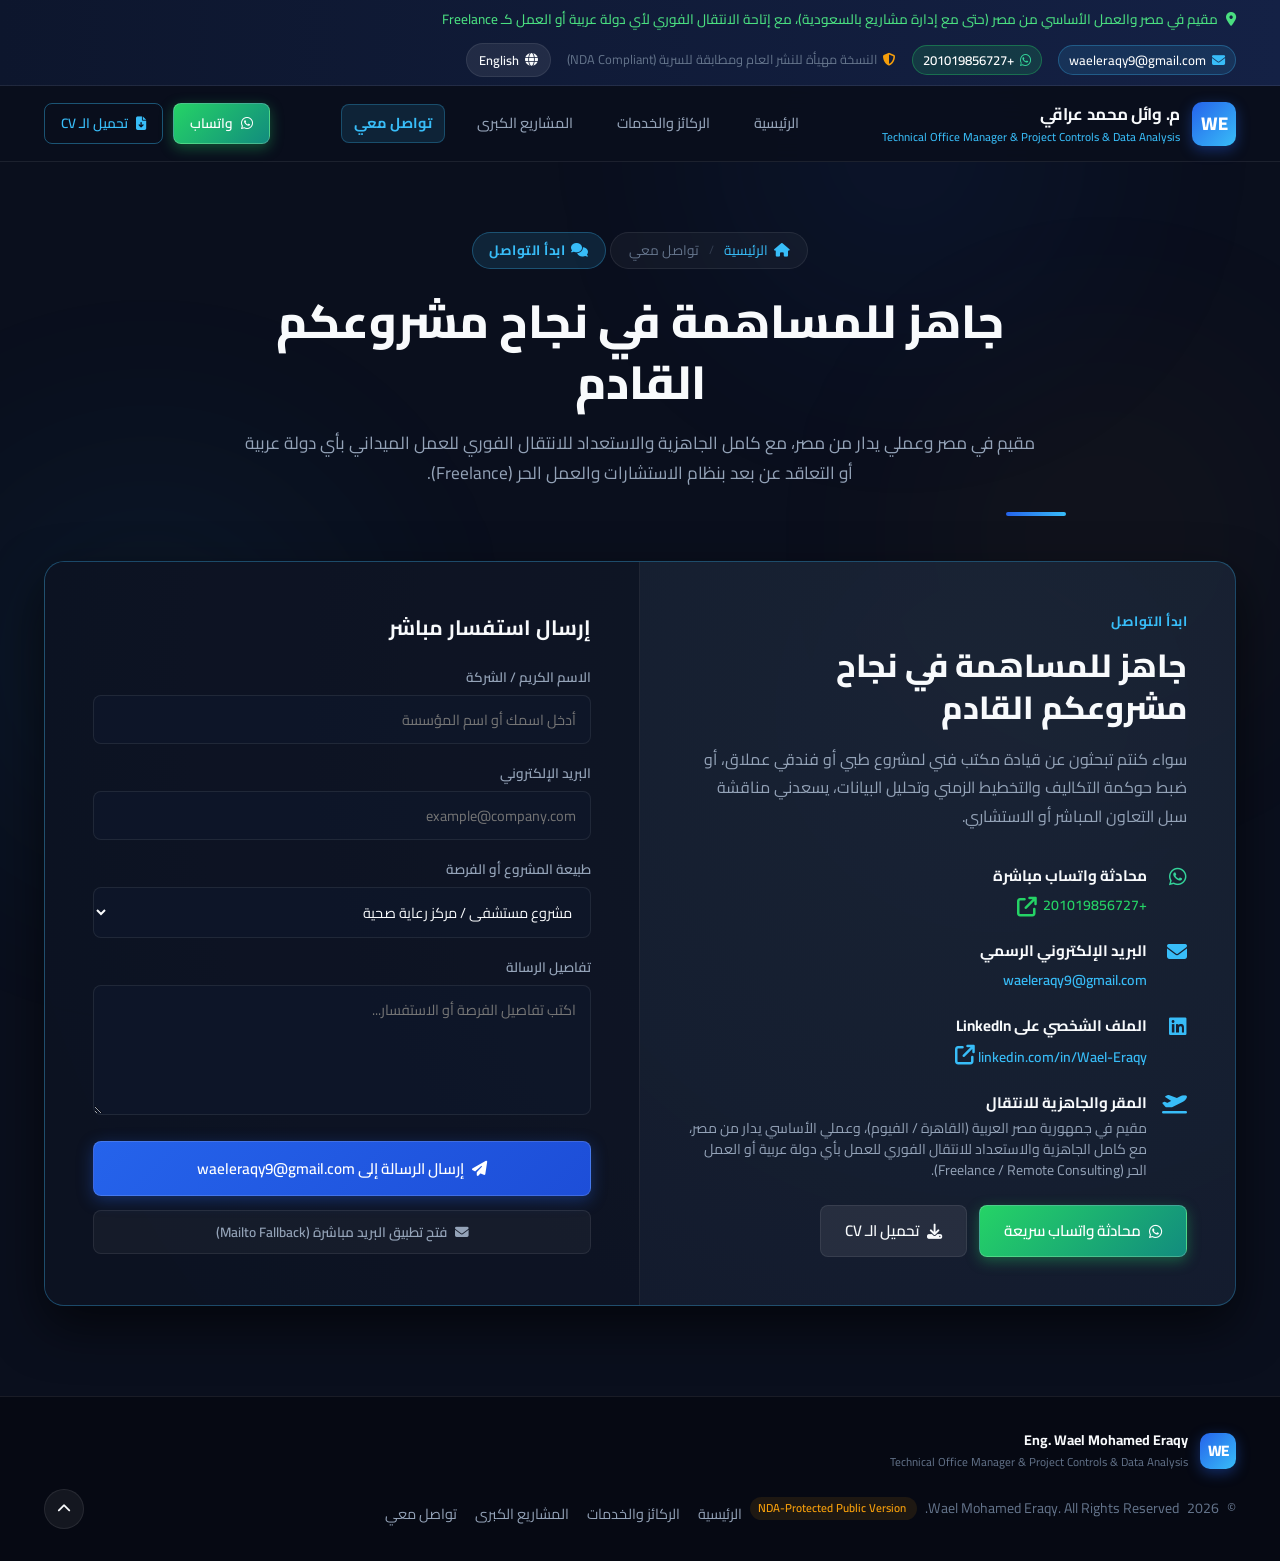
<file: contact.html>
<!DOCTYPE html>
<html lang="ar" dir="rtl">
<head>
    <meta charset="UTF-8">
    <meta name="viewport" content="width=device-width, initial-scale=1.0">
    <title>تواصل معي والجاهزية المهنية | م. وائل محمد عراقي - Technical Office & Project Controls</title>
    <meta name="description" content="تواصل مع م. وائل محمد عراقي (مدير مكتب فني وضبط مشروعات وتحليل بيانات). مقيم بمصر ومتاح للانتقال الفوري لأي دولة عربية أو العمل كـ Freelance. بريد: waeleraqy9@gmail.com واتساب: +201019856727.">
    <meta name="keywords" content="Wael Mohamed Eraqy, Contact Engineer, Technical Office Manager, Project Controls, Egypt, Saudi Arabia, Relocation, Freelance, WhatsApp, Email, Hire Engineer">
    <link rel="canonical" href="https://waeleraqy9.github.io/Final-Portofolio/contact.html">

    <!-- Open Graph / Facebook -->
    <meta property="og:type" content="website">
    <meta property="og:url" content="https://waeleraqy9.github.io/Final-Portofolio/contact.html">
    <meta property="og:title" content="تواصل معي والجاهزية المهنية | م. وائل محمد عراقي">
    <meta property="og:description" content="تواصل مباشر وجاهزية فورية للعمل والانتقال أو الاستشارات والعمل الحر. البريد الرسمي: waeleraqy9@gmail.com واتساب: +201019856727">
    <meta property="og:image" content="https://waeleraqy9.github.io/Final-Portofolio/assets/img/cost_control_overview.png">

    <!-- Twitter -->
    <meta property="twitter:card" content="summary_large_image">
    <meta property="twitter:url" content="https://waeleraqy9.github.io/Final-Portofolio/contact.html">
    <meta property="twitter:title" content="Contact & Professional Availability | Eng. Wael Mohamed Eraqy">
    <meta property="twitter:description" content="Get in touch for technical office leadership, project controls, or data analytics. Ready for immediate relocation or freelance consulting.">
    <meta property="twitter:image" content="https://waeleraqy9.github.io/Final-Portofolio/assets/img/cost_control_overview.png">
    
    <!-- Google Fonts -->
    <link rel="preconnect" href="https://fonts.googleapis.com">
    <link rel="preconnect" href="https://fonts.gstatic.com" crossorigin>
    <link href="https://fonts.googleapis.com/css2?family=Cairo:wght@300;400;500;600;700;800;900&family=Inter:wght@300;400;500;600;700;800&family=JetBrains+Mono:wght@400;500;700&display=swap" rel="stylesheet">
    
    <!-- Font Awesome Icons -->
    <link rel="stylesheet" href="https://cdnjs.cloudflare.com/ajax/libs/font-awesome/6.5.1/css/all.min.css">
    
    <!-- Custom CSS -->
    <link rel="stylesheet" href="assets/css/style.css">
</head>
<body class="dark-theme" data-page="contact">
    <!-- Background Ambient Glows -->
    <div class="ambient-glow glow-1"></div>
    <div class="ambient-glow glow-2"></div>
    <div class="ambient-glow glow-3"></div>

    <!-- Top Announcement Bar -->
    <div class="top-bar">
        <div class="container top-bar-content">
            <span class="status-badge pulse">
                <i class="fa-solid fa-location-dot"></i>
                <span data-i18n="topbar_status">مقيم في مصر والعمل الأساسي من مصر (حتى مع إدارة مشاريع بالسعودية)، مع إتاحة الانتقال الفوري لأي دولة عربية أو العمل كـ Freelance</span>
            </span>
            <div class="top-bar-actions">
                <a href="mailto:waeleraqy9@gmail.com" class="topbar-email-link" title="البريد الإلكتروني الرسمي">
                    <i class="fa-solid fa-envelope text-accent"></i>
                    <span>waeleraqy9@gmail.com</span>
                </a>
                <a href="https://wa.me/201019856727" target="_blank" class="topbar-whatsapp-link" title="تواصل عبر واتساب">
                    <i class="fa-brands fa-whatsapp text-success"></i>
                    <span>+201019856727</span>
                </a>
                <span class="confidentiality-notice">
                    <i class="fa-solid fa-shield-halved"></i>
                    <span data-i18n="nda_notice">النسخة مهيأة للنشر العام ومطابقة للسرية (NDA Compliant)</span>
                </span>
                <button id="lang-toggle-btn" class="lang-switch-btn" title="Toggle Language">
                    <i class="fa-solid fa-globe"></i>
                    <span id="lang-label">English</span>
                </button>
            </div>
        </div>
    </div>

    <!-- Navigation Header -->
    <header class="navbar" id="navbar">
        <div class="container nav-container">
            <a href="index.html" class="brand-logo">
                <div class="logo-symbol">WE</div>
                <div class="logo-text">
                    <span class="logo-name" data-i18n="brand_name">م. وائل محمد عراقي</span>
                    <span class="logo-role" data-i18n="brand_title">Technical Office Manager & Project Controls & Data Analysis</span>
                </div>
            </a>

            <nav class="nav-links" id="nav-links">
                <a href="index.html" class="nav-link" data-i18n="nav_home">الرئيسية</a>
                <a href="services.html" class="nav-link" data-i18n="nav_services">الركائز والخدمات</a>
                <a href="projects.html" class="nav-link" data-i18n="nav_projects">المشاريع الكبرى</a>
                <a href="contact.html" class="nav-link active" data-i18n="nav_contact">تواصل معي</a>
            </nav>

            <div class="nav-cta">
                <a href="https://wa.me/201019856727" target="_blank" class="btn btn-whatsapp btn-sm" title="WhatsApp Chat">
                    <i class="fa-brands fa-whatsapp"></i>
                    <span class="hide-mobile">واتساب</span>
                </a>
                <a href="assets/cv/Wael_Mohamed_Eraqy_CV.pdf" target="_blank" class="btn btn-outline btn-sm">
                    <i class="fa-solid fa-file-arrow-down"></i>
                    <span data-i18n="download_cv">تحميل الـ CV</span>
                </a>
                <button class="hamburger-btn" id="hamburger-btn" aria-label="Toggle navigation">
                    <i class="fa-solid fa-bars"></i>
                </button>
            </div>
        </div>
    </header>

    <!-- Page Hero Banner -->
    <section class="page-hero-section">
        <div class="container page-hero-content">
            <div class="breadcrumb-nav">
                <a href="index.html"><i class="fa-solid fa-house"></i> <span data-i18n="breadcrumb_home">الرئيسية</span></a>
                <span class="breadcrumb-sep">/</span>
                <span data-i18n="breadcrumb_contact">تواصل معي</span>
            </div>
            <span class="section-tag pulse-tag">
                <i class="fa-solid fa-comments"></i>
                <span data-i18n="cont_hero_tag">ابدأ التواصل</span>
            </span>
            <h1 class="page-hero-title" data-i18n="cont_hero_title">
                جاهز للمساهمة في نجاح مشروعكم القادم
            </h1>
            <p class="page-hero-subtitle" data-i18n="cont_hero_desc">
                مقيم في مصر وعملي يدار من مصر، مع كامل الجاهزية والاستعداد للانتقال الفوري للعمل الميداني بأي دولة عربية أو التعاقد عن بعد بنظام الاستشارات والعمل الحر (Freelance).
            </p>
            <div class="section-divider"></div>
        </div>
    </section>

    <!-- Contact & Form Section -->
    <section class="section contact-section" id="contact" style="padding-top: 10px;">
        <div class="container">
            <div class="contact-card-main">
                <!-- Info Column -->
                <div class="contact-info-col">
                    <div class="section-tag" data-i18n="contact_tag">ابدأ التواصل</div>
                    <h2 class="contact-heading" data-i18n="contact_heading">جاهز للمساهمة في نجاح مشروعكم القادم</h2>
                    <p class="contact-desc" data-i18n="contact_desc">
                        سواء كنتم تبحثون عن قيادة مكتب فني لمشروع طبي أو فندقي عملاق، أو ضبط حوكمة التكاليف والتخطيط الزمني وتحليل البيانات، يسعدني مناقشة سبل التعاون المباشر أو الاستشاري.
                    </p>

                    <div class="contact-features-list">
                        <div class="c-feature">
                            <i class="fa-brands fa-whatsapp text-success"></i>
                            <div>
                                <strong data-i18n="c_wa_title">محادثة واتساب مباشرة</strong>
                                <a href="https://wa.me/201019856727" target="_blank" class="c-link wa-link">
                                    +201019856727 <i class="fa-solid fa-arrow-up-right-from-square"></i>
                                </a>
                            </div>
                        </div>

                        <div class="c-feature">
                            <i class="fa-solid fa-envelope text-accent"></i>
                            <div>
                                <strong data-i18n="c_email_title">البريد الإلكتروني الرسمي</strong>
                                <a href="mailto:waeleraqy9@gmail.com" class="c-link">waeleraqy9@gmail.com</a>
                            </div>
                        </div>

                        <div class="c-feature">
                            <i class="fa-brands fa-linkedin text-accent"></i>
                            <div>
                                <strong data-i18n="c_linkedin_title">الملف الشخصي على LinkedIn</strong>
                                <a href="https://www.linkedin.com/in/Wael-Eraqy" target="_blank" class="c-link">linkedin.com/in/Wael-Eraqy <i class="fa-solid fa-arrow-up-right-from-square"></i></a>
                            </div>
                        </div>

                        <div class="c-feature">
                            <i class="fa-solid fa-plane-departure text-accent"></i>
                            <div>
                                <strong data-i18n="c_relocate_title">المقر والجاهزية للانتقال</strong>
                                <p data-i18n="c_relocate_desc">مقيم في جمهورية مصر العربية (القاهرة / الفيوم)، وعملي الأساسي يدار من مصر، مع كامل الجاهزية والاستعداد للانتقال الفوري للعمل بأي دولة عربية أو العمل الحر (Freelance / Remote Consulting).</p>
                            </div>
                        </div>
                    </div>

                    <!-- Direct Quick Actions -->
                    <div class="quick-connect-actions" style="margin-top: 24px;">
                        <a href="https://wa.me/201019856727" target="_blank" class="btn btn-whatsapp">
                            <i class="fa-brands fa-whatsapp"></i>
                            <span data-i18n="qc_whatsapp_btn">محادثة واتساب سريعة</span>
                        </a>
                        <a href="assets/cv/Wael_Mohamed_Eraqy_CV.pdf" target="_blank" class="btn btn-secondary">
                            <i class="fa-solid fa-download"></i>
                            <span data-i18n="download_cv">تحميل الـ CV</span>
                        </a>
                    </div>
                </div>

                <!-- Form Column -->
                <div class="contact-form-col">
                    <div class="form-glass-box">
                        <h3 data-i18n="form_heading">إرسال استفسار مباشر</h3>
                        <form id="portfolio-contact-form" action="https://api.web3forms.com/submit" method="POST" onsubmit="handleContactSubmit(event)">
                            <!-- Web3Forms Honeypot & Configuration -->
                            <input type="hidden" name="access_key" value="YOUR_ACCESS_KEY">
                            <input type="checkbox" name="botcheck" class="hidden" style="display: none;">
                            <input type="hidden" name="to_email" value="waeleraqy9@gmail.com">

                            <div class="form-group">
                                <label for="sender-name" data-i18n="form_name">الاسم الكريم / الشركة</label>
                                <input type="text" id="sender-name" name="name" required placeholder="أدخل اسمك أو اسم المؤسسة">
                            </div>

                            <div class="form-group">
                                <label for="sender-email" data-i18n="form_email">البريد الإلكتروني</label>
                                <input type="email" id="sender-email" name="email" required placeholder="example@company.com">
                            </div>

                            <div class="form-group">
                                <label for="project-type" data-i18n="form_proj_type">طبيعة المشروع أو الفرصة</label>
                                <select id="project-type" name="project_type">
                                    <option value="Healthcare Project" data-i18n="opt_health">مشروع مستشفى / مركز رعاية صحية</option>
                                    <option value="Hospitality Project" data-i18n="opt_hotel">مشروع فندق / كمبوند سياحي</option>
                                    <option value="Project Controls Leadership" data-i18n="opt_controls">إدارة وضبط تكاليف مشروعات (Project Controls)</option>
                                    <option value="Technical Office Management" data-i18n="opt_tech">إدارة مكتب فني وحصر كميات</option>
                                    <option value="Data Analytics & BI" data-i18n="opt_bi">ذكاء أعمال وتحليل بيانات (Power BI / Python / SQL)</option>
                                    <option value="Consultancy / Freelance" data-i18n="opt_freelance">استشارة هندسية / عمل حر (Freelance)</option>
                                </select>
                            </div>

                            <div class="form-group">
                                <label for="sender-msg" data-i18n="form_message">تفاصيل الرسالة</label>
                                <textarea id="sender-msg" name="message" rows="4" required placeholder="اكتب تفاصيل الفرصة أو الاستفسار..."></textarea>
                            </div>

                            <button type="submit" class="btn btn-primary btn-block">
                                <i class="fa-solid fa-paper-plane"></i>
                                <span data-i18n="form_submit">إرسال الرسالة إلى waeleraqy9@gmail.com</span>
                            </button>

                            <div class="contact-actions-row">
                                <button type="button" class="btn btn-sm btn-outline btn-mailto-fallback btn-block" onclick="triggerDirectMail()">
                                    <i class="fa-solid fa-envelope"></i>
                                    <span data-i18n="form_mailto_btn">فتح تطبيق البريد مباشرة (Mailto Fallback)</span>
                                </button>
                            </div>

                            <div id="form-feedback" class="form-feedback-msg"></div>
                        </form>
                    </div>
                </div>
            </div>
        </div>
    </section>

    <!-- Footer -->
    <footer class="footer">
        <div class="container footer-content">
            <div class="footer-brand">
                <div class="logo-symbol">WE</div>
                <div class="footer-meta">
                    <span class="footer-name">Eng. Wael Mohamed Eraqy</span>
                    <span class="footer-title">Technical Office Manager & Project Controls & Data Analysis</span>
                </div>
            </div>
            <div class="footer-copy">
                &copy; <span id="current-year">2026</span> Wael Mohamed Eraqy. All Rights Reserved. 
                <span class="nda-badge"><i class="fa-solid fa-shield-check"></i> NDA-Protected Public Version</span>
                <ul class="footer-nav-list">
                    <li><a href="index.html" data-i18n="nav_home">الرئيسية</a></li>
                    <li><a href="services.html" data-i18n="nav_services">الركائز والخدمات</a></li>
                    <li><a href="projects.html" data-i18n="nav_projects">المشاريع الكبرى</a></li>
                    <li><a href="contact.html" data-i18n="nav_contact">تواصل معي</a></li>
                </ul>
            </div>
            <div class="footer-links">
                <a href="#" class="back-to-top" title="Back to top">
                    <i class="fa-solid fa-chevron-up"></i>
                </a>
            </div>
        </div>
    </footer>

    <!-- Scripts -->
    <script src="assets/js/main.js"></script>
</body>
</html>
</file>
<file: assets/css/style.css>
/* ===================================================================
   ENG. WAEL MOHAMED ERAQY - PORTFOLIO STYLESHEET
   Technical Office Manager & Project Controls & Data Analysis
   Modern Dark Executive Theme | Responsive | RTL & LTR Ready
=================================================================== */

:root {
    /* Color Palette - Deep Corporate & High-Tech Engineering */
    --bg-primary: #0a0f1d;
    --bg-secondary: #0f172a;
    --bg-card: rgba(17, 26, 47, 0.75);
    --bg-card-hover: rgba(24, 37, 66, 0.85);
    --bg-surface: #131d36;
    --border-color: rgba(255, 255, 255, 0.08);
    --border-hover: rgba(56, 189, 248, 0.4);
    
    /* Brand Accents */
    --accent-blue: #38bdf8;
    --accent-blue-rgb: 56, 189, 248;
    --accent-primary: #2563eb;
    --accent-glow: rgba(56, 189, 248, 0.15);
    --accent-gold: #f59e0b;
    --accent-gold-glow: rgba(245, 158, 11, 0.2);
    --whatsapp-green: #25D366;
    --success: #10b981;
    --warning: #f59e0b;
    --danger: #ef4444;
    --info: #06b6d4;

    /* Text Colors */
    --text-primary: #f8fafc;
    --text-secondary: #94a3b8;
    --text-muted: #64748b;
    --text-accent: #38bdf8;

    /* Typography */
    --font-ar: 'Cairo', system-ui, -apple-system, sans-serif;
    --font-en: 'Inter', system-ui, -apple-system, sans-serif;
    --font-mono: 'JetBrains Mono', monospace;

    /* Layout & Spacing */
    --container-max-w: 1240px;
    --nav-height: 76px;
    --topbar-height: 40px;
    --radius-sm: 8px;
    --radius-md: 14px;
    --radius-lg: 20px;
    --radius-full: 9999px;

    /* Transitions & Shadows */
    --transition-fast: 0.2s cubic-bezier(0.4, 0, 0.2, 1);
    --transition-smooth: 0.35s cubic-bezier(0.4, 0, 0.2, 1);
    --shadow-sm: 0 2px 8px rgba(0, 0, 0, 0.3);
    --shadow-md: 0 10px 30px rgba(0, 0, 0, 0.4);
    --shadow-lg: 0 20px 50px rgba(0, 0, 0, 0.6);
    --shadow-glow: 0 0 30px rgba(56, 189, 248, 0.2);
}

/* Base Reset */
*, *::before, *::after {
    margin: 0;
    padding: 0;
    box-sizing: border-box;
}

html {
    scroll-behavior: smooth;
    font-size: 16px;
    overflow-x: hidden;
    max-width: 100%;
}

body {
    background-color: var(--bg-primary);
    color: var(--text-primary);
    font-family: var(--font-ar);
    line-height: 1.7;
    overflow-x: hidden;
    max-width: 100%;
    position: relative;
    -webkit-font-smoothing: antialiased;
    text-rendering: optimizeLegibility;
}

/* Universal text wrapping to prevent any long text from breaking mobile layouts */
p, span, h1, h2, h3, h4, h5, h6, a, button, label {
    overflow-wrap: break-word;
}

/* English LTR Font Overrides */
html[dir="ltr"] body {
    font-family: var(--font-en);
}

a {
    color: inherit;
    text-decoration: none;
    transition: var(--transition-fast);
}

button {
    font-family: inherit;
    cursor: pointer;
    border: none;
    background: none;
    outline: none;
    transition: var(--transition-fast);
}

img {
    max-width: 100%;
    height: auto;
    display: block;
}

ul {
    list-style: none;
}

.container {
    width: 100%;
    max-width: var(--container-max-w);
    margin: 0 auto;
    padding: 0 24px;
}

/* Ambient Glows */
.ambient-glow {
    position: fixed;
    border-radius: 50%;
    filter: blur(120px);
    pointer-events: none;
    z-index: 0;
    opacity: 0.45;
}

.glow-1 {
    top: -100px;
    right: 10%;
    width: 500px;
    height: 500px;
    background: radial-gradient(circle, rgba(37, 99, 235, 0.3), transparent 70%);
}

.glow-2 {
    top: 40%;
    left: -150px;
    width: 600px;
    height: 600px;
    background: radial-gradient(circle, rgba(56, 189, 248, 0.2), transparent 70%);
}

.glow-3 {
    bottom: 10%;
    right: -100px;
    width: 550px;
    height: 550px;
    background: radial-gradient(circle, rgba(245, 158, 11, 0.15), transparent 70%);
}

/* ===================================================================
   TOP BAR & NAVIGATION
=================================================================== */
.top-bar {
    background: linear-gradient(90deg, #0d162d, #142145);
    border-bottom: 1px solid var(--border-color);
    padding: 8px 0;
    font-size: 0.85rem;
    position: relative;
    z-index: 100;
}

.top-bar-content {
    display: flex;
    justify-content: space-between;
    align-items: center;
    flex-wrap: wrap;
    gap: 12px;
}

.status-badge {
    display: inline-flex;
    align-items: center;
    gap: 8px;
    color: #4ade80;
    font-weight: 500;
}

.status-badge.pulse i {
    animation: pulseIcon 2s infinite;
}

@keyframes pulseIcon {
    0%, 100% { opacity: 1; transform: scale(1); }
    50% { opacity: 0.6; transform: scale(1.15); }
}

.top-bar-actions {
    display: flex;
    align-items: center;
    gap: 16px;
}

.topbar-whatsapp-link {
    display: inline-flex;
    align-items: center;
    gap: 6px;
    color: #ffffff;
    font-weight: 600;
    font-size: 0.82rem;
    background: rgba(37, 211, 102, 0.15);
    border: 1px solid rgba(37, 211, 102, 0.35);
    padding: 3px 10px;
    border-radius: var(--radius-full);
}

.topbar-whatsapp-link:hover {
    background: rgba(37, 211, 102, 0.3);
    border-color: var(--whatsapp-green);
    color: var(--whatsapp-green);
}

.topbar-email-link {
    display: inline-flex;
    align-items: center;
    gap: 6px;
    color: #ffffff;
    font-weight: 500;
    font-size: 0.82rem;
    background: rgba(56, 189, 248, 0.12);
    border: 1px solid rgba(56, 189, 248, 0.3);
    padding: 3px 10px;
    border-radius: var(--radius-full);
    transition: all var(--transition-fast);
}

.topbar-email-link:hover {
    background: rgba(56, 189, 248, 0.25);
    border-color: var(--accent-blue);
    color: var(--accent-blue);
}

.confidentiality-notice {
    color: var(--text-muted);
    display: inline-flex;
    align-items: center;
    gap: 6px;
    font-size: 0.8rem;
}

.confidentiality-notice i {
    color: var(--accent-gold);
}

.lang-switch-btn {
    display: inline-flex;
    align-items: center;
    gap: 6px;
    background: rgba(255, 255, 255, 0.08);
    color: var(--text-primary);
    padding: 4px 12px;
    border-radius: var(--radius-full);
    border: 1px solid var(--border-color);
    font-size: 0.8rem;
    font-weight: 600;
}

.lang-switch-btn:hover {
    background: rgba(56, 189, 248, 0.2);
    border-color: var(--accent-blue);
    color: var(--accent-blue);
}

/* Navbar */
.navbar {
    position: sticky;
    top: 0;
    background: rgba(10, 15, 29, 0.92);
    backdrop-filter: blur(16px);
    -webkit-backdrop-filter: blur(16px);
    border-bottom: 1px solid var(--border-color);
    z-index: 99;
    height: var(--nav-height);
    display: flex;
    align-items: center;
    transition: var(--transition-fast);
}

.navbar.scrolled {
    box-shadow: var(--shadow-md);
    background: rgba(10, 15, 29, 0.98);
}

.nav-container {
    display: flex;
    justify-content: space-between;
    align-items: center;
    width: 100%;
}

.brand-logo {
    display: flex;
    align-items: center;
    gap: 12px;
}

.logo-symbol {
    width: 44px;
    height: 44px;
    background: linear-gradient(135deg, var(--accent-primary), var(--accent-blue));
    color: #ffffff;
    font-weight: 800;
    font-size: 1.15rem;
    display: flex;
    align-items: center;
    justify-content: center;
    border-radius: 10px;
    box-shadow: 0 4px 14px rgba(37, 99, 235, 0.4);
    letter-spacing: -0.5px;
    flex-shrink: 0;
}

.logo-text {
    display: flex;
    flex-direction: column;
}

.logo-name {
    font-weight: 700;
    font-size: 1.05rem;
    color: var(--text-primary);
    letter-spacing: -0.3px;
}

.logo-role {
    font-size: 0.72rem;
    color: var(--accent-blue);
    font-weight: 500;
}

/* Nav Links - CLEAN, NO ACTIVE BORDER / NO HIGHLIGHT */
.nav-links {
    display: flex;
    align-items: center;
    gap: 20px;
}

.nav-link {
    font-size: 0.9rem;
    color: var(--text-secondary);
    font-weight: 500;
    position: relative;
    padding: 6px 12px;
    border-radius: var(--radius-sm);
    transition: var(--transition-fast);
}

.nav-link:hover {
    color: var(--accent-blue);
}

.nav-link.active {
    color: var(--accent-blue) !important;
    font-weight: 700 !important;
    background: rgba(56, 189, 248, 0.12) !important;
    border: 1px solid rgba(56, 189, 248, 0.28) !important;
}

/* Explicitly removed all pseudo underline / active borders as instructed */
.nav-link::after,
.nav-link.active::after,
.nav-link.nav-highlight::after {
    display: none !important;
}

.nav-cta {
    display: flex;
    align-items: center;
    gap: 10px;
}

.hamburger-btn {
    display: none;
    font-size: 1.35rem;
    color: var(--text-primary);
    padding: 6px;
    width: 42px;
    height: 42px;
    border-radius: var(--radius-sm);
    background: rgba(255, 255, 255, 0.05);
    border: 1px solid var(--border-color);
    align-items: center;
    justify-content: center;
    cursor: pointer;
    transition: all var(--transition-fast);
}

.hamburger-btn:hover,
.hamburger-btn:focus-visible {
    background: rgba(56, 189, 248, 0.15);
    border-color: var(--accent-blue);
    color: var(--accent-blue);
}

/* ===================================================================
   BUTTONS & BADGES
=================================================================== */
.btn {
    display: inline-flex;
    align-items: center;
    justify-content: center;
    gap: 8px;
    padding: 12px 24px;
    border-radius: var(--radius-sm);
    font-weight: 600;
    font-size: 0.95rem;
    transition: all var(--transition-fast);
    white-space: nowrap;
}

.btn-sm {
    padding: 8px 16px;
    font-size: 0.85rem;
}

.btn-primary {
    background: linear-gradient(135deg, var(--accent-primary), #1d4ed8);
    color: #ffffff;
    box-shadow: 0 4px 16px rgba(37, 99, 235, 0.35);
    border: 1px solid rgba(255, 255, 255, 0.15);
}

.btn-primary:hover {
    background: linear-gradient(135deg, #1d4ed8, #1e40af);
    transform: translateY(-2px);
    box-shadow: 0 6px 20px rgba(37, 99, 235, 0.5);
}

.btn-secondary {
    background: rgba(255, 255, 255, 0.08);
    color: var(--text-primary);
    border: 1px solid var(--border-color);
}

.btn-secondary:hover {
    background: rgba(255, 255, 255, 0.14);
    border-color: rgba(255, 255, 255, 0.25);
    transform: translateY(-2px);
}

.btn-outline {
    background: transparent;
    color: var(--accent-blue);
    border: 1px solid rgba(56, 189, 248, 0.4);
}

.btn-outline:hover {
    background: rgba(56, 189, 248, 0.15);
    border-color: var(--accent-blue);
    transform: translateY(-2px);
}

.btn-whatsapp {
    background: linear-gradient(135deg, #25D366, #128C7E);
    color: #ffffff;
    box-shadow: 0 4px 14px rgba(37, 211, 102, 0.35);
    border: 1px solid rgba(255, 255, 255, 0.2);
}

.btn-whatsapp:hover {
    background: linear-gradient(135deg, #22bf5b, #0f7569);
    transform: translateY(-2px);
    box-shadow: 0 6px 20px rgba(37, 211, 102, 0.5);
    color: #ffffff;
}

.btn-block {
    width: 100%;
}

.badge {
    display: inline-block;
    padding: 4px 10px;
    border-radius: var(--radius-full);
    font-size: 0.78rem;
    font-weight: 600;
    background: rgba(255, 255, 255, 0.06);
    color: var(--text-secondary);
    border: 1px solid var(--border-color);
}

/* ===================================================================
   HERO SECTION
=================================================================== */
.hero-section {
    position: relative;
    padding: 60px 0 80px;
    z-index: 10;
}

.hero-grid {
    display: grid;
    grid-template-columns: 1.15fr 0.85fr;
    gap: 48px;
    align-items: center;
}

.hero-badge {
    display: inline-flex;
    align-items: center;
    gap: 8px;
    background: rgba(56, 189, 248, 0.1);
    color: var(--accent-blue);
    border: 1px solid rgba(56, 189, 248, 0.3);
    padding: 6px 16px;
    border-radius: var(--radius-full);
    font-size: 0.85rem;
    font-weight: 600;
    margin-bottom: 20px;
}

.hero-title {
    font-size: 2.65rem;
    line-height: 1.25;
    font-weight: 800;
    margin-bottom: 20px;
    letter-spacing: -0.5px;
}

.gradient-text {
    background: linear-gradient(135deg, #38bdf8, #818cf8, #f59e0b);
    -webkit-background-clip: text;
    -webkit-text-fill-color: transparent;
}

.hero-subtitle {
    font-size: 1.05rem;
    color: var(--text-secondary);
    line-height: 1.8;
    margin-bottom: 32px;
}

.hero-actions {
    display: flex;
    flex-wrap: wrap;
    gap: 16px;
    margin-bottom: 48px;
}

.hero-metrics {
    display: grid;
    grid-template-columns: repeat(4, 1fr);
    gap: 16px;
    padding-top: 32px;
    border-top: 1px solid var(--border-color);
}

.metric-card {
    background: var(--bg-card);
    border: 1px solid var(--border-color);
    padding: 16px;
    border-radius: var(--radius-md);
    backdrop-filter: blur(8px);
}

.metric-value {
    font-size: 1.7rem;
    font-weight: 800;
    color: var(--accent-blue);
    font-family: var(--font-mono);
    line-height: 1.2;
    margin-bottom: 6px;
}

.metric-value .currency {
    font-size: 0.9rem;
    color: var(--accent-gold);
    font-weight: 600;
}

.metric-label {
    font-size: 0.8rem;
    color: var(--text-muted);
    line-height: 1.4;
}

/* Hero Visual Box */
.visual-card-glass {
    background: var(--bg-card);
    border: 1px solid rgba(255, 255, 255, 0.12);
    border-radius: var(--radius-lg);
    overflow: hidden;
    box-shadow: var(--shadow-lg), var(--shadow-glow);
    backdrop-filter: blur(20px);
    transition: transform var(--transition-smooth);
}

.visual-card-glass:hover {
    transform: translateY(-6px);
    border-color: var(--border-hover);
}

.glass-header {
    background: rgba(15, 23, 42, 0.85);
    padding: 14px 20px;
    display: flex;
    align-items: center;
    justify-content: space-between;
    border-bottom: 1px solid var(--border-color);
}

.window-dots {
    display: flex;
    gap: 6px;
}

.window-dots .dot {
    width: 10px;
    height: 10px;
    border-radius: 50%;
}

.window-dots .dot.red { background: #ef4444; }
.window-dots .dot.yellow { background: #f59e0b; }
.window-dots .dot.green { background: #10b981; }

.window-title {
    font-size: 0.82rem;
    font-weight: 600;
    color: var(--text-secondary);
    font-family: var(--font-mono);
}

.live-tag {
    font-size: 0.7rem;
    font-weight: 700;
    padding: 2px 8px;
    border-radius: var(--radius-full);
    background: rgba(16, 185, 129, 0.15);
    color: #34d399;
    border: 1px solid rgba(16, 185, 129, 0.3);
}

.glass-body {
    padding: 16px;
}

.visual-main-img-wrap {
    position: relative;
    border-radius: var(--radius-md);
    overflow: hidden;
    cursor: pointer;
    background: #000;
}

.visual-img {
    width: 100%;
    transition: transform var(--transition-smooth);
}

.visual-main-img-wrap:hover .visual-img {
    transform: scale(1.03);
}

.img-overlay-hint {
    position: absolute;
    inset: 0;
    background: rgba(10, 15, 29, 0.6);
    display: flex;
    align-items: center;
    justify-content: center;
    gap: 8px;
    opacity: 0;
    color: #ffffff;
    font-weight: 600;
    font-size: 0.9rem;
    transition: opacity var(--transition-fast);
}

.visual-main-img-wrap:hover .img-overlay-hint {
    opacity: 1;
}

.mini-kpi-row {
    display: grid;
    grid-template-columns: repeat(3, 1fr);
    gap: 10px;
    margin-top: 14px;
}

.mini-kpi {
    background: rgba(255, 255, 255, 0.04);
    border: 1px solid var(--border-color);
    padding: 8px 12px;
    border-radius: var(--radius-sm);
    text-align: center;
}

.mini-kpi .label {
    display: block;
    font-size: 0.7rem;
    color: var(--text-muted);
}

.mini-kpi .val {
    font-size: 0.85rem;
    font-weight: 700;
    font-family: var(--font-mono);
}

.text-success { color: #34d399 !important; }
.text-warning { color: #fbbf24 !important; }
.text-danger { color: #f87171 !important; }
.text-info { color: #38bdf8 !important; }
.text-accent { color: var(--accent-blue) !important; }

/* ===================================================================
   SECTION COMMONS
=================================================================== */
.section {
    padding: 90px 0;
    position: relative;
    z-index: 10;
}

.section-header {
    margin-bottom: 48px;
}

.section-header.text-center {
    text-align: center;
}

.section-tag {
    display: inline-flex;
    align-items: center;
    gap: 6px;
    font-size: 0.85rem;
    font-weight: 700;
    text-transform: uppercase;
    color: var(--accent-blue);
    letter-spacing: 0.5px;
    margin-bottom: 12px;
}

.pulse-tag {
    background: rgba(56, 189, 248, 0.12);
    border: 1px solid rgba(56, 189, 248, 0.3);
    padding: 6px 16px;
    border-radius: var(--radius-full);
}

.section-title {
    font-size: 2.2rem;
    font-weight: 800;
    line-height: 1.3;
    color: var(--text-primary);
    margin-bottom: 14px;
}

.section-subtitle {
    font-size: 1.05rem;
    color: var(--text-secondary);
    max-width: 820px;
    line-height: 1.7;
}

.section-header.text-center .section-subtitle {
    margin: 0 auto;
}

.section-divider {
    width: 60px;
    height: 4px;
    background: linear-gradient(90deg, var(--accent-primary), var(--accent-blue));
    border-radius: var(--radius-full);
    margin-top: 18px;
}

.section-header.text-center .section-divider {
    margin: 18px auto 0;
}

.subsection-title {
    font-size: 1.4rem;
    font-weight: 700;
    margin-bottom: 24px;
    display: flex;
    align-items: center;
    gap: 12px;
    color: var(--text-primary);
}

.subsection-title i {
    color: var(--accent-blue);
}

/* ===================================================================
   ABOUT SECTION
=================================================================== */
.about-grid {
    display: grid;
    grid-template-columns: repeat(2, 1fr);
    gap: 32px;
}

.about-card {
    background: var(--bg-card);
    border: 1px solid var(--border-color);
    border-radius: var(--radius-lg);
    padding: 36px;
    backdrop-filter: blur(16px);
    transition: all var(--transition-smooth);
}

.about-card:hover {
    transform: translateY(-4px);
    border-color: rgba(255, 255, 255, 0.2);
    box-shadow: var(--shadow-md);
}

.about-card.highlight-border {
    border-color: rgba(56, 189, 248, 0.35);
    background: linear-gradient(180deg, rgba(30, 41, 59, 0.6) 0%, rgba(15, 23, 42, 0.8) 100%);
}

.about-header-icon {
    width: 52px;
    height: 52px;
    border-radius: var(--radius-md);
    background: rgba(56, 189, 248, 0.12);
    border: 1px solid rgba(56, 189, 248, 0.3);
    color: var(--accent-blue);
    display: flex;
    align-items: center;
    justify-content: center;
    font-size: 1.4rem;
    margin-bottom: 20px;
}

.about-card h3 {
    font-size: 1.4rem;
    font-weight: 700;
    margin-bottom: 16px;
    color: var(--text-primary);
}

.about-card p {
    color: var(--text-secondary);
    margin-bottom: 16px;
    line-height: 1.8;
}

.tag-cloud {
    display: flex;
    flex-wrap: wrap;
    gap: 8px;
    margin-top: 24px;
}

.skill-pill {
    background: rgba(255, 255, 255, 0.05);
    border: 1px solid var(--border-color);
    padding: 6px 14px;
    border-radius: var(--radius-full);
    font-size: 0.8rem;
    font-weight: 600;
    color: var(--text-secondary);
}

.competency-list {
    margin-top: 24px;
    display: flex;
    flex-direction: column;
    gap: 12px;
}

.comp-item {
    display: flex;
    align-items: center;
    gap: 12px;
    color: var(--text-primary);
    font-size: 0.95rem;
}

.comp-item i {
    width: 24px;
    height: 24px;
    background: rgba(16, 185, 129, 0.15);
    color: #34d399;
    border-radius: 50%;
    display: flex;
    align-items: center;
    justify-content: center;
    font-size: 0.75rem;
    flex-shrink: 0;
}

/* ===================================================================
   CORE PILLARS (الركائز الأساسية) SECTION
=================================================================== */
.core-pillars-section {
    background: linear-gradient(180deg, #090e1c 0%, #0e162d 100%);
    border-top: 1px solid var(--border-color);
    border-bottom: 1px solid var(--border-color);
}

.pillars-nav-bar {
    display: grid;
    grid-template-columns: repeat(4, 1fr);
    gap: 12px;
    margin-bottom: 36px;
}

.pillar-tab-btn {
    background: var(--bg-card);
    border: 1px solid var(--border-color);
    border-radius: var(--radius-md);
    padding: 14px 16px;
    color: var(--text-secondary);
    display: flex;
    align-items: center;
    justify-content: center;
    gap: 10px;
    font-weight: 600;
    font-size: 0.9rem;
    transition: all var(--transition-fast);
}

.pillar-tab-btn:hover {
    background: var(--bg-card-hover);
    color: var(--text-primary);
    border-color: rgba(56, 189, 248, 0.4);
}

.pillar-tab-btn.active {
    background: linear-gradient(135deg, var(--accent-primary), #1d4ed8);
    color: #ffffff;
    border-color: var(--accent-blue);
    box-shadow: 0 4px 14px rgba(37, 99, 235, 0.4);
}

.pillar-panel {
    display: none;
    animation: fadeIn 0.4s ease;
}

.pillar-panel.active {
    display: block;
}

.pillar-intro-card {
    background: var(--bg-card);
    border: 1px solid var(--border-color);
    border-radius: var(--radius-lg);
    padding: 28px 32px;
    margin-bottom: 32px;
    backdrop-filter: blur(12px);
}

.pillar-badge {
    display: inline-block;
    font-size: 0.78rem;
    font-weight: 700;
    text-transform: uppercase;
    background: rgba(56, 189, 248, 0.12);
    color: var(--accent-blue);
    padding: 4px 12px;
    border-radius: var(--radius-full);
    margin-bottom: 12px;
}

.pillar-intro-card h3 {
    font-size: 1.45rem;
    font-weight: 800;
    color: var(--text-primary);
    margin-bottom: 10px;
}

.pillar-intro-card p {
    color: var(--text-secondary);
    line-height: 1.8;
}

.pillar-evidence-grid {
    display: grid;
    grid-template-columns: repeat(2, 1fr);
    gap: 28px;
}

.evidence-card {
    background: var(--bg-card);
    border: 1px solid var(--border-color);
    border-radius: var(--radius-lg);
    padding: 24px;
    display: flex;
    flex-direction: column;
    justify-content: space-between;
    transition: all var(--transition-smooth);
}

.evidence-card:hover {
    transform: translateY(-4px);
    border-color: var(--border-hover);
    box-shadow: var(--shadow-md);
}

.ev-card-header {
    margin-bottom: 12px;
}

.ev-card-header h4 {
    font-size: 1.15rem;
    font-weight: 700;
    color: var(--text-primary);
    margin-top: 8px;
}

.ev-card-text {
    font-size: 0.88rem;
    color: var(--text-secondary);
    line-height: 1.7;
    margin-bottom: 18px;
}

.ev-img-box {
    position: relative;
    border-radius: var(--radius-md);
    overflow: hidden;
    cursor: pointer;
    border: 1px solid var(--border-color);
    background: #000;
}

.ev-img {
    width: 100%;
    transition: transform var(--transition-smooth);
}

.ev-img-box:hover .ev-img {
    transform: scale(1.02);
}

.img-zoom-tag {
    background: rgba(15, 23, 42, 0.9);
    padding: 8px 12px;
    font-size: 0.78rem;
    color: var(--accent-blue);
    text-align: center;
    border-top: 1px solid var(--border-color);
    display: flex;
    align-items: center;
    justify-content: center;
    gap: 6px;
}

.multi-img-grid {
    display: grid;
    grid-template-columns: repeat(2, 1fr);
    gap: 12px;
}

.sub-img-wrap {
    background: #090e1c;
    border: 1px solid var(--border-color);
    border-radius: var(--radius-sm);
    overflow: hidden;
    cursor: pointer;
    position: relative;
}

.sub-img-wrap img {
    height: 130px;
    width: 100%;
    object-fit: cover;
    transition: transform var(--transition-fast);
}

.sub-img-wrap:hover img {
    transform: scale(1.04);
}

.sub-img-wrap span {
    display: block;
    background: rgba(15, 23, 42, 0.9);
    font-size: 0.72rem;
    color: var(--text-primary);
    text-align: center;
    padding: 6px;
    font-weight: 600;
}

/* Technical Office Distinctive Blueprint Styles */
.tech-office-special-box {
    background: radial-gradient(circle at 10% 20%, rgba(20, 30, 55, 0.95), rgba(10, 15, 30, 0.98));
    border: 1px solid rgba(56, 189, 248, 0.3);
    border-radius: var(--radius-lg);
    padding: 36px;
    box-shadow: 0 10px 40px rgba(0, 0, 0, 0.5);
}

.tech-office-special-box h3 {
    font-size: 1.6rem;
    font-weight: 800;
    color: var(--text-primary);
    margin-bottom: 10px;
}

.tech-lifecycle-summary {
    color: var(--text-secondary);
    font-size: 1.05rem;
    line-height: 1.8;
    margin-bottom: 30px;
}

.tech-lifecycle-steps {
    display: grid;
    grid-template-columns: repeat(5, 1fr);
    gap: 16px;
    margin-bottom: 40px;
}

.l-step {
    background: rgba(255, 255, 255, 0.04);
    border: 1px solid var(--border-color);
    border-radius: var(--radius-md);
    padding: 18px 14px;
    position: relative;
    transition: all var(--transition-fast);
}

.l-step:hover {
    border-color: var(--accent-blue);
    background: rgba(56, 189, 248, 0.08);
}

.step-badge {
    display: inline-block;
    font-size: 0.72rem;
    font-weight: 700;
    color: var(--accent-gold);
    background: rgba(245, 158, 11, 0.15);
    padding: 2px 8px;
    border-radius: var(--radius-full);
    margin-bottom: 8px;
}

.l-step h4 {
    font-size: 0.95rem;
    font-weight: 700;
    color: var(--text-primary);
    margin-bottom: 8px;
}

.l-step p {
    font-size: 0.78rem;
    color: var(--text-secondary);
    line-height: 1.5;
}

/* Distinct Tech Office Projects Matrix */
.tech-projects-matrix-wrap {
    border-top: 1px solid var(--border-color);
    padding-top: 32px;
}

.matrix-heading {
    display: flex;
    align-items: center;
    gap: 10px;
    font-size: 1.25rem;
    color: var(--text-primary);
    margin-bottom: 24px;
}

.matrix-heading i {
    color: var(--accent-blue);
}

.tech-projects-matrix {
    display: grid;
    grid-template-columns: repeat(3, 1fr);
    gap: 18px;
}

.matrix-card {
    background: rgba(15, 23, 42, 0.75);
    border: 1px solid var(--border-color);
    border-radius: var(--radius-md);
    padding: 18px;
    display: flex;
    flex-direction: column;
    justify-content: space-between;
    transition: all var(--transition-fast);
}

.matrix-card:hover {
    border-color: var(--accent-blue);
    transform: translateY(-3px);
}

.matrix-card.highlight-card {
    border-color: rgba(245, 158, 11, 0.4);
    background: linear-gradient(135deg, rgba(28, 37, 65, 0.7), rgba(15, 23, 42, 0.85));
}

.m-card-top {
    display: flex;
    justify-content: space-between;
    align-items: center;
    font-size: 0.75rem;
    margin-bottom: 10px;
}

.m-cat {
    color: var(--accent-blue);
    font-weight: 600;
}

.m-loc {
    color: var(--text-muted);
}

.matrix-card h5 {
    font-size: 1.05rem;
    font-weight: 700;
    color: var(--text-primary);
    margin-bottom: 8px;
    line-height: 1.4;
}

.matrix-card p {
    font-size: 0.82rem;
    color: var(--text-secondary);
    line-height: 1.6;
}

/* BI Stack Grid */
.bi-stack-grid {
    display: grid;
    grid-template-columns: repeat(4, 1fr);
    gap: 20px;
}

.bi-card {
    background: var(--bg-card);
    border: 1px solid var(--border-color);
    border-radius: var(--radius-lg);
    padding: 24px;
    text-align: center;
    transition: all var(--transition-fast);
}

.bi-card:hover {
    transform: translateY(-4px);
    border-color: var(--border-hover);
}

.bi-icon {
    font-size: 2.2rem;
    margin-bottom: 16px;
}

.bi-card h4 {
    font-size: 1.1rem;
    font-weight: 700;
    color: var(--text-primary);
    margin-bottom: 10px;
}

.bi-card p {
    font-size: 0.85rem;
    color: var(--text-secondary);
    line-height: 1.6;
}

/* ===================================================================
   DEDICATED COST CONTROL & EVM MASTER HUB
=================================================================== */
.cost-control-section {
    background: linear-gradient(180deg, rgba(15, 23, 42, 0.9) 0%, rgba(9, 13, 26, 0.95) 100%);
    border-top: 1px solid var(--border-color);
    border-bottom: 1px solid var(--border-color);
}

/* 6-Step Governance Flow */
.process-flow-container {
    margin-bottom: 60px;
}

.process-steps-grid {
    display: grid;
    grid-template-columns: repeat(6, 1fr);
    gap: 14px;
}

.process-step {
    background: var(--bg-card);
    border: 1px solid var(--border-color);
    border-radius: var(--radius-md);
    padding: 20px 16px;
    position: relative;
    transition: all var(--transition-fast);
}

.process-step:hover {
    transform: translateY(-4px);
    border-color: var(--accent-blue);
    background: var(--bg-card-hover);
}

.step-num {
    font-size: 1.4rem;
    font-weight: 800;
    color: var(--accent-blue);
    font-family: var(--font-mono);
    margin-bottom: 8px;
    opacity: 0.7;
}

.process-step h4 {
    font-size: 0.95rem;
    font-weight: 700;
    margin-bottom: 8px;
    color: var(--text-primary);
}

.process-step p {
    font-size: 0.8rem;
    color: var(--text-secondary);
    line-height: 1.5;
}

/* Interactive EVM Simulator Box */
.evm-simulator-card {
    background: radial-gradient(circle at 10% 10%, rgba(30, 41, 59, 0.9), rgba(15, 23, 42, 0.95));
    border: 1px solid rgba(56, 189, 248, 0.35);
    border-radius: var(--radius-lg);
    padding: 36px;
    box-shadow: 0 20px 50px rgba(0, 0, 0, 0.5), 0 0 30px rgba(37, 99, 235, 0.15);
    margin-bottom: 64px;
}

.simulator-header {
    display: flex;
    justify-content: space-between;
    align-items: center;
    flex-wrap: wrap;
    gap: 16px;
    padding-bottom: 24px;
    border-bottom: 1px solid var(--border-color);
    margin-bottom: 32px;
}

.sim-title-group {
    display: flex;
    align-items: center;
    gap: 16px;
}

.sim-title-group i {
    width: 48px;
    height: 48px;
    border-radius: var(--radius-md);
    background: rgba(56, 189, 248, 0.15);
    color: var(--accent-blue);
    display: flex;
    align-items: center;
    justify-content: center;
    font-size: 1.3rem;
}

.sim-title-group h3 {
    font-size: 1.35rem;
    font-weight: 700;
    color: var(--text-primary);
}

.sim-title-group p {
    font-size: 0.85rem;
    color: var(--text-muted);
}

.sim-pill {
    background: rgba(16, 185, 129, 0.12);
    border: 1px solid rgba(16, 185, 129, 0.3);
    color: #34d399;
    padding: 6px 14px;
    border-radius: var(--radius-full);
    font-size: 0.8rem;
    font-weight: 600;
}

.simulator-body {
    display: grid;
    grid-template-columns: 1fr 1.15fr;
    gap: 40px;
}

.sim-inputs-col {
    display: flex;
    flex-direction: column;
    gap: 20px;
}

.input-group label {
    display: flex;
    justify-content: space-between;
    align-items: center;
    font-size: 0.88rem;
    font-weight: 600;
    color: var(--text-primary);
    margin-bottom: 8px;
}

.input-val-display {
    color: var(--accent-blue);
    font-family: var(--font-mono);
    font-weight: 700;
}

input[type="range"] {
    width: 100%;
    height: 8px;
    background: #1e293b;
    border-radius: 4px;
    outline: none;
    -webkit-appearance: none;
    appearance: none;
}

input[type="range"]::-webkit-slider-thumb {
    -webkit-appearance: none;
    width: 20px;
    height: 20px;
    border-radius: 50%;
    background: var(--accent-blue);
    cursor: pointer;
    box-shadow: 0 0 10px rgba(56, 189, 248, 0.8);
    border: 2px solid #ffffff;
}

.sim-presets {
    display: flex;
    flex-wrap: wrap;
    align-items: center;
    gap: 8px;
    margin-top: 10px;
    padding-top: 16px;
    border-top: 1px solid var(--border-color);
}

.preset-label {
    font-size: 0.8rem;
    color: var(--text-muted);
}

.preset-btn {
    background: rgba(255, 255, 255, 0.06);
    border: 1px solid var(--border-color);
    color: var(--text-secondary);
    padding: 6px 12px;
    border-radius: var(--radius-sm);
    font-size: 0.78rem;
    font-weight: 600;
}

.preset-btn:hover {
    background: rgba(56, 189, 248, 0.15);
    border-color: var(--accent-blue);
    color: var(--accent-blue);
}

/* Results & Gauges Grid */
.kpi-gauge-grid {
    display: grid;
    grid-template-columns: repeat(2, 1fr);
    gap: 16px;
    margin-bottom: 20px;
}

.evm-result-box {
    background: rgba(15, 23, 42, 0.8);
    border: 1px solid var(--border-color);
    padding: 16px;
    border-radius: var(--radius-md);
    text-align: center;
    position: relative;
    transition: all var(--transition-fast);
}

.evm-result-box.wide-box {
    grid-column: span 2;
    background: linear-gradient(135deg, rgba(30, 41, 59, 0.9), rgba(15, 23, 42, 0.9));
    border-color: rgba(56, 189, 248, 0.3);
}

.res-title {
    display: block;
    font-size: 0.8rem;
    color: var(--text-muted);
    font-weight: 600;
    margin-bottom: 6px;
}

.res-value {
    font-size: 1.6rem;
    font-weight: 800;
    font-family: var(--font-mono);
    line-height: 1.2;
    margin-bottom: 4px;
}

.res-formula {
    display: block;
    font-size: 0.72rem;
    color: var(--text-muted);
    font-family: var(--font-mono);
}

.res-status {
    display: inline-block;
    font-size: 0.75rem;
    font-weight: 700;
    padding: 2px 8px;
    border-radius: var(--radius-full);
    margin-top: 6px;
}

.status-good {
    background: rgba(16, 185, 129, 0.15);
    color: #34d399;
}

.status-bad {
    background: rgba(239, 68, 68, 0.15);
    color: #f87171;
}

.res-variance-pill {
    margin-top: 10px;
    font-size: 0.85rem;
    font-weight: 700;
    font-family: var(--font-mono);
    color: var(--accent-gold);
}

.evm-diagnosis {
    background: rgba(255, 255, 255, 0.04);
    border: 1px solid var(--border-color);
    padding: 14px 18px;
    border-radius: var(--radius-md);
    font-size: 0.88rem;
    color: var(--text-secondary);
    display: flex;
    align-items: flex-start;
    gap: 12px;
    line-height: 1.6;
}

/* Deep Dive Dashboard Tabs */
.evidence-tabs {
    display: flex;
    flex-wrap: wrap;
    gap: 10px;
    margin-bottom: 24px;
}

.ev-tab-btn {
    background: var(--bg-card);
    border: 1px solid var(--border-color);
    color: var(--text-secondary);
    padding: 10px 18px;
    border-radius: var(--radius-sm);
    font-weight: 600;
    font-size: 0.88rem;
    display: inline-flex;
    align-items: center;
    gap: 8px;
}

.ev-tab-btn:hover {
    background: var(--bg-card-hover);
    color: var(--text-primary);
}

.ev-tab-btn.active {
    background: var(--accent-primary);
    border-color: var(--accent-blue);
    color: #ffffff;
    box-shadow: 0 4px 14px rgba(37, 99, 235, 0.4);
}

.evidence-tab-panel {
    display: none;
    background: var(--bg-card);
    border: 1px solid var(--border-color);
    border-radius: var(--radius-lg);
    padding: 32px;
    backdrop-filter: blur(16px);
}

.evidence-tab-panel.active {
    display: block;
    animation: fadeIn 0.4s ease;
}

@keyframes fadeIn {
    from { opacity: 0; transform: translateY(8px); }
    to { opacity: 1; transform: translateY(0); }
}

.evidence-grid {
    display: grid;
    grid-template-columns: 1fr 1fr;
    gap: 36px;
    align-items: center;
}

.panel-badge {
    display: inline-block;
    font-size: 0.75rem;
    font-weight: 700;
    text-transform: uppercase;
    background: rgba(56, 189, 248, 0.12);
    color: var(--accent-blue);
    padding: 4px 10px;
    border-radius: var(--radius-full);
    margin-bottom: 12px;
}

.evidence-text h4 {
    font-size: 1.4rem;
    font-weight: 700;
    margin-bottom: 14px;
    color: var(--text-primary);
}

.evidence-text p {
    color: var(--text-secondary);
    line-height: 1.8;
    margin-bottom: 16px;
}

.feature-bullets {
    display: flex;
    flex-direction: column;
    gap: 10px;
    margin-bottom: 24px;
}

.feature-bullets li {
    font-size: 0.9rem;
    color: var(--text-secondary);
    line-height: 1.6;
}

.feature-bullets li strong {
    color: var(--text-primary);
}

.case-highlight {
    display: grid;
    grid-template-columns: 1fr 1fr;
    gap: 14px;
    margin-top: 20px;
}

.case-metric {
    background: rgba(255, 255, 255, 0.04);
    border: 1px solid var(--border-color);
    padding: 14px;
    border-radius: var(--radius-sm);
}

.case-metric .num {
    display: block;
    font-size: 1.15rem;
    font-weight: 800;
    font-family: var(--font-mono);
    margin-bottom: 4px;
}

.case-metric .desc {
    font-size: 0.75rem;
    color: var(--text-muted);
    line-height: 1.4;
    display: block;
}

.evidence-media {
    position: relative;
    border-radius: var(--radius-md);
    overflow: hidden;
    border: 1px solid var(--border-color);
    cursor: pointer;
    background: #000;
}

.evidence-img {
    width: 100%;
    transition: transform var(--transition-smooth);
}

.evidence-media:hover .evidence-img {
    transform: scale(1.02);
}

.media-caption {
    background: rgba(15, 23, 42, 0.9);
    padding: 10px 14px;
    font-size: 0.8rem;
    color: var(--text-muted);
    text-align: center;
    border-top: 1px solid var(--border-color);
}

/* ===================================================================
   MAJOR LANDMARK PROJECTS SECTION
=================================================================== */
.project-filters {
    display: flex;
    flex-wrap: wrap;
    gap: 10px;
    margin-bottom: 36px;
}

.filter-btn {
    background: var(--bg-card);
    border: 1px solid var(--border-color);
    color: var(--text-secondary);
    padding: 8px 18px;
    border-radius: var(--radius-full);
    font-size: 0.88rem;
    font-weight: 600;
    transition: all var(--transition-fast);
}

.filter-btn:hover {
    color: var(--text-primary);
    border-color: rgba(255, 255, 255, 0.25);
}

.filter-btn.active {
    background: var(--accent-blue);
    color: #0a0f1d;
    border-color: var(--accent-blue);
    font-weight: 700;
}

.projects-grid {
    display: grid;
    grid-template-columns: repeat(2, 1fr);
    gap: 32px;
}

.project-card {
    background: var(--bg-card);
    border: 1px solid var(--border-color);
    border-radius: var(--radius-lg);
    overflow: hidden;
    backdrop-filter: blur(12px);
    transition: all var(--transition-smooth);
    display: flex;
    flex-direction: column;
}

.project-card:hover {
    transform: translateY(-6px);
    border-color: var(--border-hover);
    box-shadow: var(--shadow-lg);
}

.proj-img-wrap {
    position: relative;
    height: 240px;
    overflow: hidden;
    cursor: pointer;
    background: #0d1527;
}

.proj-img {
    width: 100%;
    height: 100%;
    object-fit: cover;
    transition: transform var(--transition-smooth);
}

.project-card:hover .proj-img {
    transform: scale(1.05);
}

.infra-placeholder-img {
    height: 100%;
    display: flex;
    flex-direction: column;
    align-items: center;
    justify-content: center;
    gap: 12px;
    background: linear-gradient(135deg, #1e293b, #0f172a);
    color: var(--text-muted);
}

.infra-placeholder-img i {
    font-size: 3rem;
    color: var(--accent-blue);
    opacity: 0.6;
}

.proj-location-badge {
    position: absolute;
    bottom: 14px;
    right: 14px;
    background: rgba(10, 15, 29, 0.85);
    backdrop-filter: blur(8px);
    color: var(--text-primary);
    padding: 4px 10px;
    border-radius: var(--radius-sm);
    font-size: 0.75rem;
    font-weight: 600;
    border: 1px solid var(--border-color);
}

html[dir="ltr"] .proj-location-badge {
    right: auto;
    left: 14px;
}

.proj-scope-badge {
    position: absolute;
    top: 14px;
    left: 14px;
    background: var(--accent-primary);
    color: #ffffff;
    padding: 4px 10px;
    border-radius: var(--radius-sm);
    font-size: 0.72rem;
    font-weight: 700;
}

html[dir="ltr"] .proj-scope-badge {
    left: auto;
    right: 14px;
}

.proj-info {
    padding: 24px;
    display: flex;
    flex-direction: column;
    flex-grow: 1;
}

.proj-meta {
    display: flex;
    justify-content: space-between;
    align-items: center;
    margin-bottom: 10px;
}

.proj-role {
    font-size: 0.8rem;
    font-weight: 600;
    color: var(--accent-blue);
}

.proj-val {
    font-size: 0.85rem;
    font-weight: 800;
    font-family: var(--font-mono);
    color: var(--accent-gold);
    background: rgba(245, 158, 11, 0.1);
    padding: 2px 8px;
    border-radius: var(--radius-sm);
}

.proj-title {
    font-size: 1.25rem;
    font-weight: 700;
    color: var(--text-primary);
    margin-bottom: 12px;
    line-height: 1.4;
}

.proj-desc {
    font-size: 0.9rem;
    color: var(--text-secondary);
    line-height: 1.7;
    margin-bottom: 18px;
    flex-grow: 1;
}

.proj-tags {
    display: flex;
    flex-wrap: wrap;
    gap: 6px;
    margin-bottom: 20px;
}

.proj-tags span {
    font-size: 0.75rem;
    background: rgba(255, 255, 255, 0.04);
    border: 1px solid var(--border-color);
    color: var(--text-muted);
    padding: 3px 8px;
    border-radius: var(--radius-sm);
}

.proj-actions {
    display: flex;
    gap: 10px;
    padding-top: 16px;
    border-top: 1px solid var(--border-color);
}

/* ===================================================================
   AUTOMATION & AI SECTION
=================================================================== */
.automation-grid {
    display: grid;
    grid-template-columns: 0.9fr 1.1fr;
    gap: 40px;
    align-items: center;
}

.workflow-diagram {
    display: flex;
    flex-direction: column;
    align-items: center;
    gap: 12px;
}

.wf-node {
    width: 100%;
    background: var(--bg-card);
    border: 1px solid var(--border-color);
    border-radius: var(--radius-md);
    padding: 16px 20px;
    display: flex;
    align-items: center;
    gap: 16px;
    backdrop-filter: blur(12px);
    transition: all var(--transition-fast);
}

.wf-node:hover {
    transform: translateY(-2px);
    border-color: var(--accent-blue);
}

.wf-node.highlight {
    background: linear-gradient(135deg, rgba(37, 99, 235, 0.2), rgba(15, 23, 42, 0.8));
    border-color: rgba(56, 189, 248, 0.5);
    box-shadow: 0 0 20px rgba(56, 189, 248, 0.15);
}

.wf-node.end-node {
    border-color: rgba(16, 185, 129, 0.4);
}

.wf-icon {
    width: 44px;
    height: 44px;
    border-radius: 10px;
    background: rgba(255, 255, 255, 0.06);
    display: flex;
    align-items: center;
    justify-content: center;
    font-size: 1.25rem;
    color: var(--accent-blue);
    flex-shrink: 0;
}

.wf-node.highlight .wf-icon {
    background: rgba(56, 189, 248, 0.2);
    color: #ffffff;
}

.wf-node.end-node .wf-icon {
    color: #34d399;
}

.wf-title {
    font-size: 0.95rem;
    font-weight: 700;
    color: var(--text-primary);
}

.wf-desc {
    font-size: 0.78rem;
    color: var(--text-muted);
}

.wf-arrow {
    color: var(--accent-blue);
    font-size: 1.1rem;
    opacity: 0.6;
}

.card-glass {
    background: var(--bg-card);
    border: 1px solid var(--border-color);
    border-radius: var(--radius-lg);
    padding: 36px;
    backdrop-filter: blur(16px);
}

.card-glass h3 {
    font-size: 1.4rem;
    font-weight: 700;
    margin-bottom: 16px;
    color: var(--text-primary);
}

.card-glass p {
    color: var(--text-secondary);
    line-height: 1.8;
    margin-bottom: 20px;
}

.auto-benefits {
    display: flex;
    flex-direction: column;
    gap: 14px;
}

.auto-benefits li {
    display: flex;
    align-items: flex-start;
    gap: 12px;
    font-size: 0.92rem;
    color: var(--text-secondary);
    line-height: 1.6;
}

.auto-benefits li i {
    margin-top: 4px;
    flex-shrink: 0;
}

.auto-benefits li strong {
    color: var(--text-primary);
}

/* ===================================================================
   TECH STACK & TOOLS SECTION
=================================================================== */
.tools-grid {
    display: grid;
    grid-template-columns: repeat(4, 1fr);
    gap: 24px;
}

.tool-category-card {
    background: var(--bg-card);
    border: 1px solid var(--border-color);
    border-radius: var(--radius-lg);
    padding: 24px;
    backdrop-filter: blur(12px);
    display: flex;
    flex-direction: column;
    gap: 20px;
}

.cat-title {
    display: flex;
    align-items: center;
    gap: 10px;
    font-size: 1.05rem;
    font-weight: 700;
    color: var(--text-primary);
    padding-bottom: 12px;
    border-bottom: 1px solid var(--border-color);
}

.cat-title i {
    color: var(--accent-blue);
}

.tool-item {
    display: flex;
    flex-direction: column;
    gap: 6px;
}

.tool-info {
    display: flex;
    justify-content: space-between;
    align-items: center;
    font-size: 0.85rem;
    font-weight: 600;
    color: var(--text-primary);
}

.tool-level {
    font-size: 0.72rem;
    color: var(--accent-blue);
    font-family: var(--font-mono);
}

.tool-bar {
    width: 100%;
    height: 6px;
    background: rgba(255, 255, 255, 0.08);
    border-radius: 3px;
    overflow: hidden;
}

.tool-progress {
    height: 100%;
    background: linear-gradient(90deg, var(--accent-primary), var(--accent-blue));
    border-radius: 3px;
}

.tool-desc {
    font-size: 0.72rem;
    color: var(--text-muted);
    line-height: 1.3;
}

/* ===================================================================
   EDUCATION & CERTIFICATIONS
=================================================================== */
.edu-grid {
    display: grid;
    grid-template-columns: repeat(2, 1fr);
    gap: 32px;
}

.edu-card {
    background: var(--bg-card);
    border: 1px solid var(--border-color);
    border-radius: var(--radius-lg);
    padding: 32px;
    display: flex;
    gap: 24px;
    backdrop-filter: blur(12px);
}

.edu-icon {
    width: 56px;
    height: 56px;
    border-radius: var(--radius-md);
    background: rgba(56, 189, 248, 0.12);
    border: 1px solid rgba(56, 189, 248, 0.3);
    color: var(--accent-blue);
    display: flex;
    align-items: center;
    justify-content: center;
    font-size: 1.5rem;
    flex-shrink: 0;
}

.edu-year {
    display: inline-block;
    font-size: 0.8rem;
    font-weight: 700;
    color: var(--accent-gold);
    font-family: var(--font-mono);
    margin-bottom: 6px;
}

.edu-details h3 {
    font-size: 1.25rem;
    font-weight: 700;
    color: var(--text-primary);
    margin-bottom: 6px;
}

.edu-details h4 {
    font-size: 0.95rem;
    font-weight: 600;
    color: var(--accent-blue);
    margin-bottom: 12px;
}

.edu-details p {
    font-size: 0.88rem;
    color: var(--text-secondary);
    line-height: 1.6;
}

.cert-list {
    display: flex;
    flex-direction: column;
    gap: 12px;
    margin-top: 12px;
}

.cert-list li {
    display: flex;
    align-items: flex-start;
    gap: 12px;
    font-size: 0.88rem;
}

.cert-list li i {
    color: var(--accent-gold);
    margin-top: 4px;
}

.cert-list li strong {
    display: block;
    color: var(--text-primary);
}

.cert-list li span {
    font-size: 0.78rem;
    color: var(--text-muted);
}

/* ===================================================================
   CONTACT SECTION
=================================================================== */
.contact-card-main {
    background: radial-gradient(circle at 80% 20%, rgba(30, 41, 59, 0.8), rgba(15, 23, 42, 0.95));
    border: 1px solid rgba(56, 189, 248, 0.3);
    border-radius: var(--radius-lg);
    overflow: hidden;
    display: grid;
    grid-template-columns: 1fr 1fr;
    box-shadow: var(--shadow-lg);
}

.contact-info-col {
    padding: 48px;
    display: flex;
    flex-direction: column;
    justify-content: center;
}

.contact-heading {
    font-size: 2rem;
    font-weight: 800;
    margin-bottom: 16px;
    line-height: 1.3;
}

.contact-desc {
    color: var(--text-secondary);
    line-height: 1.8;
    margin-bottom: 32px;
}

.contact-features-list {
    display: flex;
    flex-direction: column;
    gap: 20px;
}

.c-feature {
    display: flex;
    align-items: flex-start;
    gap: 16px;
}

.c-feature i {
    font-size: 1.25rem;
    margin-top: 4px;
    width: 24px;
}

.c-feature strong {
    display: block;
    font-size: 0.95rem;
    color: var(--text-primary);
    margin-bottom: 2px;
}

.c-feature p, .c-link {
    font-size: 0.88rem;
    color: var(--text-secondary);
    line-height: 1.5;
}

.c-link {
    color: var(--accent-blue);
    font-weight: 600;
}

.c-link:hover {
    text-decoration: underline;
}

.wa-link {
    color: var(--whatsapp-green) !important;
    display: inline-flex;
    align-items: center;
    gap: 6px;
}

.contact-form-col {
    padding: 48px;
    background: rgba(10, 15, 29, 0.6);
    border-inline-start: 1px solid var(--border-color);
}

.form-glass-box h3 {
    font-size: 1.3rem;
    font-weight: 700;
    margin-bottom: 20px;
    color: var(--text-primary);
}

.form-group {
    margin-bottom: 18px;
}

.form-group label {
    display: block;
    font-size: 0.85rem;
    font-weight: 600;
    color: var(--text-secondary);
    margin-bottom: 6px;
}

.form-group input,
.form-group select,
.form-group textarea {
    width: 100%;
    background: rgba(15, 23, 42, 0.85);
    border: 1px solid var(--border-color);
    border-radius: var(--radius-sm);
    padding: 10px 14px;
    color: var(--text-primary);
    font-family: inherit;
    font-size: 0.9rem;
    transition: border-color var(--transition-fast);
}

.form-group input:focus,
.form-group select:focus,
.form-group textarea:focus {
    border-color: var(--accent-blue);
    outline: none;
    box-shadow: 0 0 10px rgba(56, 189, 248, 0.2);
}

.form-feedback-msg {
    margin-top: 14px;
    font-size: 0.88rem;
    text-align: center;
    font-weight: 600;
}

/* ===================================================================
   FOOTER
=================================================================== */
.footer {
    background: #060913;
    border-top: 1px solid var(--border-color);
    padding: 32px 0;
    font-size: 0.88rem;
    color: var(--text-muted);
}

.footer-content {
    display: flex;
    justify-content: space-between;
    align-items: center;
    flex-wrap: wrap;
    gap: 16px;
}

.footer-brand {
    display: flex;
    align-items: center;
    gap: 12px;
}

.footer-brand .logo-symbol {
    width: 36px;
    height: 36px;
    font-size: 0.95rem;
}

.footer-meta {
    display: flex;
    flex-direction: column;
}

.footer-name {
    font-weight: 700;
    color: var(--text-primary);
}

.footer-title {
    font-size: 0.72rem;
    color: var(--text-muted);
}

.footer-copy {
    display: flex;
    align-items: center;
    gap: 8px;
    flex-wrap: wrap;
}

.nda-badge {
    background: rgba(245, 158, 11, 0.1);
    color: var(--accent-gold);
    padding: 2px 8px;
    border-radius: var(--radius-full);
    font-size: 0.72rem;
    font-weight: 600;
}

.back-to-top {
    width: 40px;
    height: 40px;
    background: rgba(255, 255, 255, 0.06);
    border: 1px solid var(--border-color);
    border-radius: 50%;
    display: flex;
    align-items: center;
    justify-content: center;
    color: var(--text-primary);
}

.back-to-top:hover {
    background: var(--accent-blue);
    color: #0a0f1d;
    transform: translateY(-3px);
}

/* ===================================================================
   LIGHTBOX MODAL
=================================================================== */
.lightbox-modal {
    position: fixed;
    inset: 0;
    background: rgba(5, 8, 18, 0.94);
    backdrop-filter: blur(12px);
    z-index: 1000;
    display: none;
    align-items: center;
    justify-content: center;
    padding: 24px;
}

.lightbox-modal.active {
    display: flex;
    animation: fadeIn 0.3s ease;
}

.lightbox-content {
    position: relative;
    max-width: 1050px;
    width: 100%;
    background: var(--bg-surface);
    border: 1px solid var(--border-color);
    border-radius: var(--radius-lg);
    overflow: hidden;
    box-shadow: var(--shadow-lg);
}

.lightbox-close {
    position: absolute;
    top: 12px;
    right: 16px;
    font-size: 2rem;
    color: var(--text-primary);
    z-index: 10;
    line-height: 1;
    transition: color var(--transition-fast);
}

html[dir="rtl"] .lightbox-close {
    right: auto;
    left: 16px;
}

.lightbox-close:hover {
    color: var(--danger);
}

.lightbox-img-wrap {
    max-height: 75vh;
    overflow: auto;
    background: #000000;
    display: flex;
    align-items: center;
    justify-content: center;
}

.lightbox-img-wrap img {
    max-height: 75vh;
    object-fit: contain;
}

.lightbox-caption {
    padding: 16px 24px;
    font-size: 0.95rem;
    font-weight: 600;
    color: var(--text-primary);
    border-top: 1px solid var(--border-color);
    background: var(--bg-card);
}

/* ===================================================================
   RESPONSIVE DESIGN BREAKPOINTS & MOBILE VIEW ARCHITECTURE
   Fully Responsive for Smartphones, Tablets, Laptops & Desktops
=================================================================== */

/* -------------------------------------------------------------------
   1. Large Tablets & Small Laptops (max-width: 1200px)
------------------------------------------------------------------- */
@media (max-width: 1200px) {
    .container {
        padding: 0 20px;
    }

    .hero-grid {
        gap: 36px;
    }

    .tech-lifecycle-steps {
        grid-template-columns: repeat(4, 1fr);
    }

    .process-steps-grid {
        grid-template-columns: repeat(3, 1fr);
    }
}

/* -------------------------------------------------------------------
   2. Medium Tablets & iPad Landscape (max-width: 1024px)
------------------------------------------------------------------- */
@media (max-width: 1024px) {
    .section {
        padding: 72px 0;
    }

    .hero-grid {
        grid-template-columns: 1fr;
        gap: 40px;
    }

    .hero-title {
        font-size: clamp(1.85rem, 4.2vw, 2.25rem);
    }

    .hero-metrics {
        grid-template-columns: repeat(2, 1fr);
        gap: 16px;
    }

    .pillars-nav-bar {
        grid-template-columns: repeat(2, 1fr);
        gap: 12px;
    }

    .tech-lifecycle-steps {
        grid-template-columns: repeat(3, 1fr);
        gap: 14px;
    }

    .tech-projects-matrix {
        grid-template-columns: repeat(2, 1fr);
        gap: 16px;
    }

    .bi-stack-grid {
        grid-template-columns: repeat(2, 1fr);
        gap: 16px;
    }

    .process-steps-grid {
        grid-template-columns: repeat(3, 1fr);
        gap: 14px;
    }

    .simulator-body {
        grid-template-columns: 1fr;
        gap: 32px;
    }

    .evidence-grid, 
    .pillar-evidence-grid {
        grid-template-columns: 1fr;
        gap: 28px;
    }

    .tools-grid {
        grid-template-columns: repeat(2, 1fr);
        gap: 20px;
    }

    .contact-card-main {
        grid-template-columns: 1fr;
    }

    .contact-form-col {
        border-inline-start: none;
        border-top: 1px solid var(--border-color);
        padding: 36px;
    }

    .contact-info-col {
        padding: 36px;
    }
}

/* -------------------------------------------------------------------
   3. Small Tablets & Landscape Phablets (max-width: 900px)
------------------------------------------------------------------- */
@media (max-width: 900px) {
    .about-grid,
    .projects-grid,
    .automation-grid,
    .edu-grid {
        grid-template-columns: 1fr;
        gap: 24px;
    }

    .workflow-diagram {
        width: 100%;
        max-width: 580px;
        margin: 0 auto;
    }
}

/* -------------------------------------------------------------------
   4. Tablets (Portrait) & Modern Smartphones (max-width: 768px)
------------------------------------------------------------------- */
@media (max-width: 768px) {
    :root {
        --nav-height: 68px;
    }

    /* Ambient glow performance optimization on mobile GPUs */
    .ambient-glow {
        width: 280px !important;
        height: 280px !important;
        filter: blur(75px) !important;
        opacity: 0.28 !important;
    }

    /* Global Spacing & Typography */
    .section {
        padding: 55px 0;
    }

    .section-header {
        margin-bottom: 32px;
    }

    .section-title {
        font-size: clamp(1.45rem, 5vw, 1.8rem);
        line-height: 1.35;
    }

    .subsection-title {
        font-size: 1.2rem;
        margin-bottom: 18px;
    }

    .section-subtitle {
        font-size: 0.92rem;
        line-height: 1.65;
    }

    .container {
        padding: 0 16px;
    }

    /* Top Announcement Bar Mobile View */
    .top-bar {
        padding: 6px 0;
    }

    .top-bar-content {
        flex-direction: column;
        gap: 8px;
        text-align: center;
        justify-content: center;
    }

    .status-badge {
        font-size: 0.76rem;
        justify-content: center;
        text-align: center;
        line-height: 1.45;
        width: 100%;
    }

    .top-bar-actions {
        width: 100%;
        display: flex;
        flex-wrap: wrap;
        justify-content: center;
        align-items: center;
        gap: 8px;
    }

    .topbar-email-link,
    .topbar-whatsapp-link {
        font-size: 0.76rem;
        padding: 3px 8px;
    }

    .confidentiality-notice {
        font-size: 0.74rem;
    }

    .lang-switch-btn {
        padding: 3px 10px;
        font-size: 0.76rem;
    }

    /* Navbar & Mobile Navigation Menu Drawer */
    .navbar {
        position: sticky;
        top: 0;
        z-index: 100;
    }

    .nav-container {
        position: static;
    }

    .brand-logo {
        gap: 10px;
    }

    .logo-symbol {
        width: 38px;
        height: 38px;
        font-size: 0.95rem;
    }

    .logo-name {
        font-size: 0.95rem;
    }

    .logo-role {
        font-size: 0.65rem;
        max-width: 180px;
        white-space: nowrap;
        overflow: hidden;
        text-overflow: ellipsis;
    }

    .nav-cta {
        gap: 8px;
    }

    .hamburger-btn {
        display: flex;
    }

    .hide-mobile {
        display: none !important;
    }

    .nav-cta .btn-sm {
        padding: 7px 12px;
        font-size: 0.8rem;
    }

    .navbar .nav-links {
        position: absolute;
        top: 100%;
        left: 0;
        right: 0;
        width: 100%;
        background: rgba(10, 15, 29, 0.98);
        backdrop-filter: blur(24px);
        -webkit-backdrop-filter: blur(24px);
        flex-direction: column;
        align-items: stretch;
        padding: 18px 16px 24px;
        gap: 8px;
        border-bottom: 1px solid var(--border-color);
        max-height: calc(100vh - var(--nav-height) - 10px);
        overflow-y: auto;
        overscroll-behavior: contain;
        box-shadow: 0 20px 40px rgba(0, 0, 0, 0.75);
        opacity: 0;
        visibility: hidden;
        transform: translateY(-8px);
        pointer-events: none;
        transition: opacity var(--transition-smooth), transform var(--transition-smooth), visibility var(--transition-smooth);
        z-index: 100;
    }

    .navbar .nav-links.open {
        opacity: 1;
        visibility: visible;
        transform: translateY(0);
        pointer-events: auto;
    }

    .navbar .nav-link {
        padding: 12px 16px;
        font-size: 0.95rem;
        font-weight: 600;
        color: var(--text-primary);
        border-radius: var(--radius-sm);
        background: rgba(255, 255, 255, 0.03) !important;
        border: 1px solid rgba(255, 255, 255, 0.05) !important;
        display: flex;
        align-items: center;
        min-height: 44px;
    }

    .navbar .nav-link:hover,
    .navbar .nav-link:active {
        background: rgba(56, 189, 248, 0.12) !important;
        color: var(--accent-blue);
        border-color: rgba(56, 189, 248, 0.25) !important;
    }

    .navbar .nav-link.active {
        background: rgba(56, 189, 248, 0.18) !important;
        color: var(--accent-blue) !important;
        border-color: rgba(56, 189, 248, 0.38) !important;
        font-weight: 700;
    }

    /* Hero Section */
    .hero-section {
        padding: 40px 0 60px;
    }

    .hero-title {
        font-size: clamp(1.6rem, 5vw, 1.95rem);
        line-height: 1.3;
        margin-bottom: 16px;
    }

    .hero-subtitle {
        font-size: 0.92rem;
        line-height: 1.7;
        margin-bottom: 24px;
    }

    .hero-actions {
        margin-bottom: 36px;
        gap: 12px;
    }

    .hero-metrics {
        grid-template-columns: repeat(2, 1fr);
        gap: 12px;
        padding-top: 24px;
    }

    .metric-card {
        padding: 14px 12px;
    }

    .metric-value {
        font-size: clamp(1.3rem, 4.5vw, 1.6rem);
    }

    .metric-label {
        font-size: 0.76rem;
    }

    .mini-kpi-row {
        grid-template-columns: repeat(3, 1fr);
        gap: 8px;
    }

    .mini-kpi {
        padding: 8px 6px;
    }

    .mini-kpi .label {
        font-size: 0.68rem;
    }

    .mini-kpi .val {
        font-size: 0.8rem;
    }

    /* About Section */
    .about-card {
        padding: 24px 20px;
    }

    .about-card h3 {
        font-size: 1.25rem;
    }

    .about-card p {
        font-size: 0.9rem;
    }

    /* Core Pillars Section */
    .pillars-nav-bar {
        grid-template-columns: repeat(2, 1fr);
        gap: 10px;
        margin-bottom: 24px;
    }

    .pillar-tab-btn {
        padding: 12px 14px;
        font-size: 0.85rem;
        justify-content: flex-start;
        text-align: start;
        min-height: 44px;
    }

    .pillar-intro-card {
        padding: 22px 20px;
        margin-bottom: 24px;
    }

    .pillar-intro-card h3 {
        font-size: 1.25rem;
    }

    .pillar-intro-card p {
        font-size: 0.9rem;
    }

    .evidence-card {
        padding: 20px 18px;
    }

    .tech-office-special-box {
        padding: 24px 18px;
    }

    .tech-office-special-box h3 {
        font-size: 1.35rem;
    }

    .tech-lifecycle-steps {
        grid-template-columns: repeat(2, 1fr);
        gap: 12px;
        margin-bottom: 28px;
    }

    .tech-projects-matrix {
        grid-template-columns: 1fr;
        gap: 14px;
    }

    .bi-stack-grid {
        grid-template-columns: repeat(2, 1fr);
        gap: 14px;
    }

    /* Cost Control & EVM Simulator */
    .process-steps-grid {
        grid-template-columns: repeat(2, 1fr);
        gap: 12px;
    }

    .evm-simulator-card {
        padding: 24px 18px;
        margin-bottom: 40px;
    }

    .simulator-header {
        flex-direction: column;
        align-items: flex-start;
        gap: 14px;
        padding-bottom: 18px;
        margin-bottom: 24px;
    }

    .sim-title-group {
        gap: 12px;
    }

    .sim-title-group i {
        width: 42px;
        height: 42px;
        font-size: 1.2rem;
    }

    .sim-title-group h3 {
        font-size: 1.15rem;
    }

    .sim-presets {
        gap: 8px;
        padding-top: 14px;
    }

    .preset-btn {
        padding: 8px 12px;
        font-size: 0.78rem;
        min-height: 38px;
    }

    .kpi-gauge-grid {
        grid-template-columns: repeat(2, 1fr);
        gap: 12px;
        margin-bottom: 16px;
    }

    .evm-result-box {
        padding: 14px 10px;
    }

    .res-value {
        font-size: clamp(1.2rem, 4.5vw, 1.55rem);
        word-break: break-word;
        overflow-wrap: anywhere;
    }

    .res-title {
        font-size: 0.75rem;
    }

    .res-formula {
        font-size: 0.68rem;
    }

    .evm-diagnosis {
        padding: 12px 14px;
        font-size: 0.84rem;
        gap: 10px;
    }

    /* Horizontally Swipeable Tabs for Dashboards */
    .evidence-tabs {
        display: flex;
        overflow-x: auto;
        -webkit-overflow-scrolling: touch;
        scroll-snap-type: x mandatory;
        scrollbar-width: none;
        -ms-overflow-style: none;
        gap: 8px;
        padding: 4px 2px 10px;
        margin-bottom: 20px;
    }

    .evidence-tabs::-webkit-scrollbar {
        display: none;
    }

    .ev-tab-btn {
        flex-shrink: 0;
        scroll-snap-align: start;
        white-space: nowrap;
        padding: 9px 14px;
        font-size: 0.84rem;
        min-height: 40px;
    }

    .evidence-tab-panel {
        padding: 22px 18px;
    }

    .evidence-text h4 {
        font-size: 1.2rem;
    }

    .evidence-text p {
        font-size: 0.88rem;
    }

    /* Horizontally Swipeable Filter Pills for Projects */
    .project-filters {
        display: flex;
        overflow-x: auto;
        -webkit-overflow-scrolling: touch;
        scroll-snap-type: x mandatory;
        scrollbar-width: none;
        -ms-overflow-style: none;
        gap: 8px;
        padding: 4px 2px 10px;
        margin-bottom: 24px;
    }

    .project-filters::-webkit-scrollbar {
        display: none;
    }

    .filter-btn {
        flex-shrink: 0;
        scroll-snap-align: start;
        white-space: nowrap;
        padding: 7px 16px;
        font-size: 0.84rem;
        min-height: 38px;
    }

    .proj-img-wrap {
        height: 200px;
    }

    .proj-info {
        padding: 20px 18px;
    }

    .proj-title {
        font-size: 1.15rem;
    }

    .proj-desc {
        font-size: 0.88rem;
    }

    /* Automation & AI */
    .wf-node {
        padding: 14px 16px;
        gap: 14px;
    }

    .wf-icon {
        width: 40px;
        height: 40px;
        font-size: 1.15rem;
    }

    .wf-title {
        font-size: 0.9rem;
    }

    .wf-desc {
        font-size: 0.75rem;
    }

    .card-glass {
        padding: 24px 20px;
    }

    .card-glass h3 {
        font-size: 1.25rem;
    }

    .card-glass p {
        font-size: 0.88rem;
    }

    /* Tools */
    .tools-grid {
        grid-template-columns: repeat(2, 1fr);
        gap: 16px;
    }

    .tool-category-card {
        padding: 20px 18px;
    }

    /* Education */
    .edu-card {
        padding: 24px 20px;
        gap: 18px;
    }

    /* Contact Section & Form */
    .contact-info-col,
    .contact-form-col {
        padding: 26px 20px;
    }

    .contact-heading {
        font-size: clamp(1.4rem, 4.5vw, 1.8rem);
    }

    .contact-desc {
        font-size: 0.9rem;
        margin-bottom: 24px;
    }

    .form-glass-box h3 {
        font-size: 1.2rem;
    }

    /* 16px input font size stops iOS Safari from triggering unwanted zoom */
    .form-group input,
    .form-group select,
    .form-group textarea {
        font-size: 16px !important;
        padding: 12px 14px;
    }

    /* Footer */
    .footer {
        padding: 28px 0;
    }

    .footer-content {
        flex-direction: column;
        text-align: center;
        gap: 18px;
        justify-content: center;
    }

    .footer-brand {
        flex-direction: column;
        text-align: center;
        gap: 8px;
    }

    .footer-copy {
        flex-direction: column;
        justify-content: center;
        gap: 8px;
        text-align: center;
    }

    .back-to-top {
        margin: 0 auto;
        width: 42px;
        height: 42px;
    }

    /* Lightbox Modal */
    .lightbox-modal {
        padding: 16px;
    }

    .lightbox-close {
        top: 10px;
        right: 12px;
        width: 44px;
        height: 44px;
        display: flex;
        align-items: center;
        justify-content: center;
        font-size: 1.8rem;
    }

    html[dir="rtl"] .lightbox-close {
        right: auto;
        left: 12px;
    }

    .lightbox-img-wrap {
        max-height: 70vh;
    }

    .lightbox-img-wrap img {
        max-height: 70vh;
    }

    .lightbox-caption {
        padding: 12px 16px;
        font-size: 0.85rem;
    }
}

/* -------------------------------------------------------------------
   5. Large Smartphones & Phablets (max-width: 640px)
------------------------------------------------------------------- */
@media (max-width: 640px) {
    /* Hero button actions stack full width */
    .hero-actions {
        display: flex;
        flex-direction: column;
        width: 100%;
        gap: 10px;
    }

    .hero-actions .btn {
        width: 100%;
        text-align: center;
        justify-content: center;
        padding: 12px 18px;
        white-space: normal;
        line-height: 1.35;
    }

    /* Single column pillar navigation */
    .pillars-nav-bar {
        grid-template-columns: 1fr;
        gap: 8px;
    }

    .pillar-tab-btn {
        width: 100%;
        justify-content: flex-start;
    }

    /* Tools grid collapses to 1 col on phablets */
    .tools-grid {
        grid-template-columns: 1fr;
        gap: 14px;
    }

    /* Project card buttons stack for easy thumb tapping */
    .proj-actions {
        flex-direction: column;
        gap: 8px;
        width: 100%;
    }

    .proj-actions .btn {
        width: 100%;
        justify-content: center;
        text-align: center;
        font-size: 0.84rem;
        padding: 10px 14px;
        white-space: normal;
        line-height: 1.35;
    }

    .bi-stack-grid {
        grid-template-columns: 1fr;
        gap: 12px;
    }
}

/* -------------------------------------------------------------------
   6. Standard Smartphones (max-width: 480px)
------------------------------------------------------------------- */
@media (max-width: 480px) {
    :root {
        --nav-height: 64px;
    }

    .container {
        padding: 0 14px;
    }

    .section {
        padding: 42px 0;
    }

    .section-header {
        margin-bottom: 24px;
    }

    .section-title {
        font-size: clamp(1.35rem, 5.5vw, 1.6rem);
    }

    .subsection-title {
        font-size: 1.1rem;
    }

    /* Compact Top Bar */
    .confidentiality-notice {
        display: none !important;
    }

    .status-badge {
        font-size: 0.72rem;
    }

    .topbar-email-link,
    .topbar-whatsapp-link {
        font-size: 0.72rem;
        padding: 2px 7px;
    }

    .lang-switch-btn {
        font-size: 0.72rem;
        padding: 2px 8px;
    }

    /* Brand Logo adjustments */
    .logo-symbol {
        width: 34px;
        height: 34px;
        font-size: 0.88rem;
        border-radius: 8px;
    }

    .logo-name {
        font-size: 0.88rem;
    }

    .logo-role {
        font-size: 0.62rem;
        max-width: 125px;
    }

    .nav-cta {
        gap: 6px;
    }

    .nav-cta .btn-sm {
        padding: 6px 9px;
        font-size: 0.75rem;
    }

    .hamburger-btn {
        width: 38px;
        height: 38px;
        font-size: 1.15rem;
    }

    /* Hero */
    .hero-section {
        padding: 32px 0 50px;
    }

    .hero-badge {
        font-size: 0.74rem;
        padding: 4px 12px;
        margin-bottom: 14px;
        line-height: 1.4;
    }

    .hero-title {
        font-size: clamp(1.4rem, 6vw, 1.65rem);
        margin-bottom: 14px;
    }

    .hero-subtitle {
        font-size: 0.85rem;
        line-height: 1.65;
        margin-bottom: 20px;
    }

    .hero-metrics {
        grid-template-columns: repeat(2, 1fr);
        gap: 8px;
        padding-top: 20px;
    }

    .metric-card {
        padding: 10px 8px;
    }

    .metric-value {
        font-size: 1.25rem;
        margin-bottom: 4px;
    }

    .metric-label {
        font-size: 0.7rem;
    }

    .mini-kpi-row {
        grid-template-columns: repeat(3, 1fr);
        gap: 5px;
    }

    .mini-kpi {
        padding: 6px 4px;
    }

    .mini-kpi .label {
        font-size: 0.62rem;
    }

    .mini-kpi .val {
        font-size: 0.75rem;
    }

    /* Grids to single column */
    .process-steps-grid {
        grid-template-columns: 1fr;
        gap: 10px;
    }

    .tech-lifecycle-steps {
        grid-template-columns: 1fr;
        gap: 10px;
    }

    .case-highlight {
        grid-template-columns: 1fr;
        gap: 10px;
    }

    .multi-img-grid {
        grid-template-columns: repeat(2, 1fr);
        gap: 8px;
    }

    .sub-img-wrap img {
        height: 110px;
    }

    /* EVM Simulator on Mobile */
    .evm-simulator-card {
        padding: 18px 14px;
        border-radius: var(--radius-md);
    }

    .sim-presets {
        gap: 6px;
    }

    .preset-btn {
        flex: 1 1 calc(50% - 6px);
        font-size: 0.72rem;
        padding: 6px 8px;
        min-height: 36px;
        text-align: center;
        justify-content: center;
        display: inline-flex;
        align-items: center;
    }

    .kpi-gauge-grid {
        grid-template-columns: 1fr;
        gap: 10px;
    }

    .evm-result-box.wide-box {
        grid-column: span 1;
    }

    .res-value {
        font-size: clamp(1.15rem, 5vw, 1.45rem);
    }

    .input-group label {
        font-size: 0.8rem;
    }

    .input-val-display {
        font-size: 0.82rem;
    }

    /* Projects */
    .proj-img-wrap {
        height: 185px;
    }

    .proj-info {
        padding: 16px 14px;
    }

    .proj-meta {
        flex-direction: column;
        align-items: flex-start;
        gap: 6px;
    }

    /* Education Card */
    .edu-card {
        flex-direction: column;
        align-items: flex-start;
        gap: 14px;
        padding: 20px 16px;
    }

    .edu-icon {
        width: 48px;
        height: 48px;
        font-size: 1.25rem;
    }

    /* Contact Card */
    .contact-info-col,
    .contact-form-col {
        padding: 20px 16px;
    }

    .btn-block {
        padding: 14px 16px;
        font-size: 0.9rem;
    }

    .lightbox-modal {
        padding: 10px;
    }
}

/* -------------------------------------------------------------------
   7. Extra-Compact Smartphones (max-width: 380px)
   (iPhone SE 1st gen, Galaxy Fold Cover, 320px-360px screens)
------------------------------------------------------------------- */
@media (max-width: 380px) {
    .container {
        padding: 0 10px;
    }

    .logo-role {
        display: none !important;
    }

    .hero-title {
        font-size: 1.35rem;
    }

    .hero-metrics {
        grid-template-columns: 1fr;
        gap: 8px;
    }

    .mini-kpi-row {
        grid-template-columns: 1fr;
        gap: 6px;
    }

    .multi-img-grid {
        grid-template-columns: 1fr;
        gap: 6px;
    }

    .sub-img-wrap img {
        height: 120px;
    }

    .preset-btn {
        flex: 1 1 100%;
    }

    .pillar-tab-btn {
        font-size: 0.78rem;
        padding: 10px 10px;
    }

    .c-feature {
        flex-direction: column;
        gap: 6px;
    }
}

/* -------------------------------------------------------------------
   8. Touch Screen Usability Optimizations
------------------------------------------------------------------- */
@media (hover: none) and (pointer: coarse) {
    /* Touch friendly range sliders */
    input[type="range"] {
        height: 12px;
        touch-action: pan-x;
    }

    input[type="range"]::-webkit-slider-thumb {
        width: 26px;
        height: 26px;
    }

    /* Eliminate sticky hover artifacts on touch screens */
    .visual-card-glass:hover,
    .about-card:hover,
    .evidence-card:hover,
    .matrix-card:hover,
    .bi-card:hover,
    .process-step:hover,
    .project-card:hover,
    .wf-node:hover {
        transform: none !important;
    }

    /* Provide smooth active press feedback instead */
    .btn:active,
    .preset-btn:active,
    .filter-btn:active,
    .ev-tab-btn:active,
    .pillar-tab-btn:active,
    .back-to-top:active {
        transform: scale(0.97) !important;
    }
}

/* ===================================================================
   MULTI-PAGE EXTENSIONS & SUBPAGE STYLING
=================================================================== */
.page-hero-section {
    padding: 70px 0 35px;
    position: relative;
    text-align: center;
}

.page-hero-content {
    max-width: 900px;
    margin: 0 auto;
}

.page-hero-title {
    font-size: clamp(2rem, 4.5vw, 2.9rem);
    font-weight: 800;
    line-height: 1.3;
    margin-bottom: 16px;
    color: var(--text-primary);
}

.page-hero-subtitle {
    font-size: 1.08rem;
    color: var(--text-secondary);
    line-height: 1.75;
    margin: 0 auto 24px;
    max-width: 800px;
}

.breadcrumb-nav {
    display: inline-flex;
    align-items: center;
    gap: 10px;
    padding: 6px 18px;
    background: rgba(255, 255, 255, 0.04);
    border: 1px solid var(--border-color);
    border-radius: var(--radius-full);
    font-size: 0.85rem;
    color: var(--text-muted);
    margin-bottom: 22px;
}

.breadcrumb-nav a {
    color: var(--accent-blue);
    display: inline-flex;
    align-items: center;
    gap: 6px;
}

.breadcrumb-nav a:hover {
    text-decoration: underline;
}

.breadcrumb-sep {
    opacity: 0.4;
    font-size: 0.75rem;
}

/* 4 Pillars Overview Grid for Home (index.html) */
.pillars-overview-grid {
    display: grid;
    grid-template-columns: repeat(auto-fit, minmax(270px, 1fr));
    gap: 24px;
    margin-top: 36px;
}

.pillar-card-teaser {
    background: var(--bg-card);
    border: 1px solid var(--border-color);
    border-radius: var(--radius-md);
    padding: 30px 26px;
    display: flex;
    flex-direction: column;
    justify-content: space-between;
    transition: var(--transition-smooth);
    position: relative;
    overflow: hidden;
}

.pillar-card-teaser::before {
    content: '';
    position: absolute;
    top: 0;
    left: 0;
    right: 0;
    height: 3px;
    background: linear-gradient(90deg, var(--accent-blue), var(--accent-primary));
    opacity: 0;
    transition: var(--transition-fast);
}

.pillar-card-teaser:hover {
    transform: translateY(-6px);
    border-color: var(--border-hover);
    box-shadow: var(--shadow-glow);
}

.pillar-card-teaser:hover::before {
    opacity: 1;
}

.pillar-teaser-icon {
    width: 54px;
    height: 54px;
    border-radius: var(--radius-sm);
    background: rgba(56, 189, 248, 0.12);
    border: 1px solid rgba(56, 189, 248, 0.2);
    color: var(--accent-blue);
    display: flex;
    align-items: center;
    justify-content: center;
    font-size: 1.45rem;
    margin-bottom: 18px;
}

.pillar-teaser-num {
    font-size: 0.8rem;
    font-weight: 700;
    color: var(--accent-gold);
    text-transform: uppercase;
    letter-spacing: 0.5px;
    margin-bottom: 6px;
}

.pillar-teaser-title {
    font-size: 1.25rem;
    font-weight: 700;
    margin-bottom: 12px;
    color: var(--text-primary);
    line-height: 1.4;
}

.pillar-teaser-desc {
    font-size: 0.92rem;
    color: var(--text-secondary);
    line-height: 1.7;
    margin-bottom: 20px;
    flex-grow: 1;
}

.pillar-teaser-features {
    list-style: none;
    padding: 0;
    margin: 0 0 24px 0;
    display: flex;
    flex-direction: column;
    gap: 8px;
    border-top: 1px dashed rgba(255, 255, 255, 0.08);
    padding-top: 14px;
}

.pillar-teaser-features li {
    font-size: 0.85rem;
    color: var(--text-muted);
    display: flex;
    align-items: center;
    gap: 8px;
}

.pillar-teaser-features li i {
    color: var(--accent-blue);
    font-size: 0.8rem;
}

.pillar-teaser-footer {
    margin-top: auto;
}

/* 3-Project Teaser on Home */
.teaser-header-wrap {
    display: flex;
    justify-content: space-between;
    align-items: flex-end;
    margin-bottom: 32px;
    flex-wrap: wrap;
    gap: 16px;
}

.teaser-all-link {
    display: inline-flex;
    align-items: center;
    gap: 8px;
    color: var(--accent-blue);
    font-weight: 600;
    font-size: 0.95rem;
    transition: var(--transition-fast);
}

.teaser-all-link:hover {
    gap: 12px;
    color: #fff;
}

.teaser-bottom-cta {
    text-align: center;
    margin-top: 48px;
}

/* Quick Connect Banner on Home */
.quick-connect-banner {
    margin-top: 60px;
    padding: 38px;
    background: linear-gradient(135deg, rgba(37, 99, 235, 0.14), rgba(56, 189, 248, 0.08));
    border: 1px solid rgba(56, 189, 248, 0.28);
    border-radius: var(--radius-lg);
    display: flex;
    justify-content: space-between;
    align-items: center;
    flex-wrap: wrap;
    gap: 24px;
    box-shadow: var(--shadow-md);
}

.quick-connect-info h3 {
    font-size: 1.45rem;
    font-weight: 700;
    margin-bottom: 8px;
    color: var(--text-primary);
}

.quick-connect-info p {
    color: var(--text-secondary);
    font-size: 0.95rem;
    max-width: 620px;
    line-height: 1.65;
}

.quick-connect-actions {
    display: flex;
    gap: 12px;
    flex-wrap: wrap;
}

/* Contact Page Enhancements */
.contact-actions-row {
    display: flex;
    gap: 12px;
    margin-top: 14px;
    flex-wrap: wrap;
}

.btn-mailto-fallback {
    background: rgba(255, 255, 255, 0.04);
    color: var(--text-secondary);
    border: 1px solid var(--border-color);
    transition: var(--transition-fast);
}

.btn-mailto-fallback:hover {
    background: rgba(255, 255, 255, 0.1);
    color: var(--text-primary);
    border-color: rgba(255, 255, 255, 0.2);
}

.form-feedback-msg {
    margin-top: 14px;
    font-size: 0.92rem;
    padding: 12px 16px;
    border-radius: var(--radius-sm);
    display: none;
    line-height: 1.6;
}

.form-feedback-msg.show {
    display: block;
    animation: fadeIn 0.3s ease;
}

.form-feedback-msg.success {
    background: rgba(16, 185, 129, 0.15);
    border: 1px solid rgba(16, 185, 129, 0.35);
    color: #34d399;
}

.form-feedback-msg.error {
    background: rgba(239, 68, 68, 0.15);
    border: 1px solid rgba(239, 68, 68, 0.35);
    color: #f87171;
}

.form-feedback-msg.loading {
    background: rgba(56, 189, 248, 0.15);
    border: 1px solid rgba(56, 189, 248, 0.35);
    color: var(--accent-blue);
}

/* 404 Error Page Styling */
.notfound-section {
    min-height: calc(100vh - var(--nav-height) - var(--topbar-height) - 180px);
    display: flex;
    align-items: center;
    justify-content: center;
    padding: 80px 0;
}

.notfound-card {
    text-align: center;
    max-width: 680px;
    margin: 0 auto;
    padding: 50px 36px;
    background: var(--bg-card);
    border: 1px solid var(--border-color);
    border-radius: var(--radius-lg);
    box-shadow: var(--shadow-lg);
    position: relative;
    overflow: hidden;
}

.notfound-code {
    font-size: clamp(5.5rem, 14vw, 8.5rem);
    font-weight: 900;
    line-height: 1;
    background: linear-gradient(135deg, var(--accent-blue), #2563eb, var(--accent-gold));
    -webkit-background-clip: text;
    -webkit-text-fill-color: transparent;
    margin-bottom: 14px;
    font-family: var(--font-mono);
    letter-spacing: -2px;
}

.notfound-title {
    font-size: clamp(1.4rem, 3vw, 1.9rem);
    font-weight: 700;
    color: var(--text-primary);
    margin-bottom: 12px;
}

.notfound-desc {
    color: var(--text-secondary);
    font-size: 1rem;
    line-height: 1.7;
    margin-bottom: 28px;
}

.notfound-links {
    display: flex;
    gap: 12px;
    justify-content: center;
    flex-wrap: wrap;
}

/* Footer Multi-page Navigation */
.footer-nav-list {
    display: flex;
    gap: 18px;
    list-style: none;
    padding: 0;
    margin: 12px 0 0 0;
    flex-wrap: wrap;
}

.footer-nav-list a {
    color: var(--text-secondary);
    font-size: 0.9rem;
    transition: var(--transition-fast);
}

.footer-nav-list a:hover {
    color: var(--accent-blue);
}

/* Subpage CTA Banner */
.subpage-cta-section {
    margin-top: 50px;
    padding: 40px;
    background: var(--bg-card);
    border: 1px solid var(--border-color);
    border-radius: var(--radius-lg);
    text-align: center;
}

.subpage-cta-title {
    font-size: 1.6rem;
    font-weight: 700;
    color: var(--text-primary);
    margin-bottom: 10px;
}

.subpage-cta-desc {
    color: var(--text-secondary);
    max-width: 600px;
    margin: 0 auto 24px;
    font-size: 0.98rem;
    line-height: 1.65;
}

.subpage-cta-btns {
    display: flex;
    gap: 14px;
    justify-content: center;
    flex-wrap: wrap;
}

@media (max-width: 768px) {
    .page-hero-section {
        padding: 40px 0 20px;
    }

    .quick-connect-banner {
        padding: 24px 20px;
    }

    .notfound-card {
        padding: 36px 20px;
    }

    .subpage-cta-section {
        padding: 28px 18px;
    }
}
</file>
